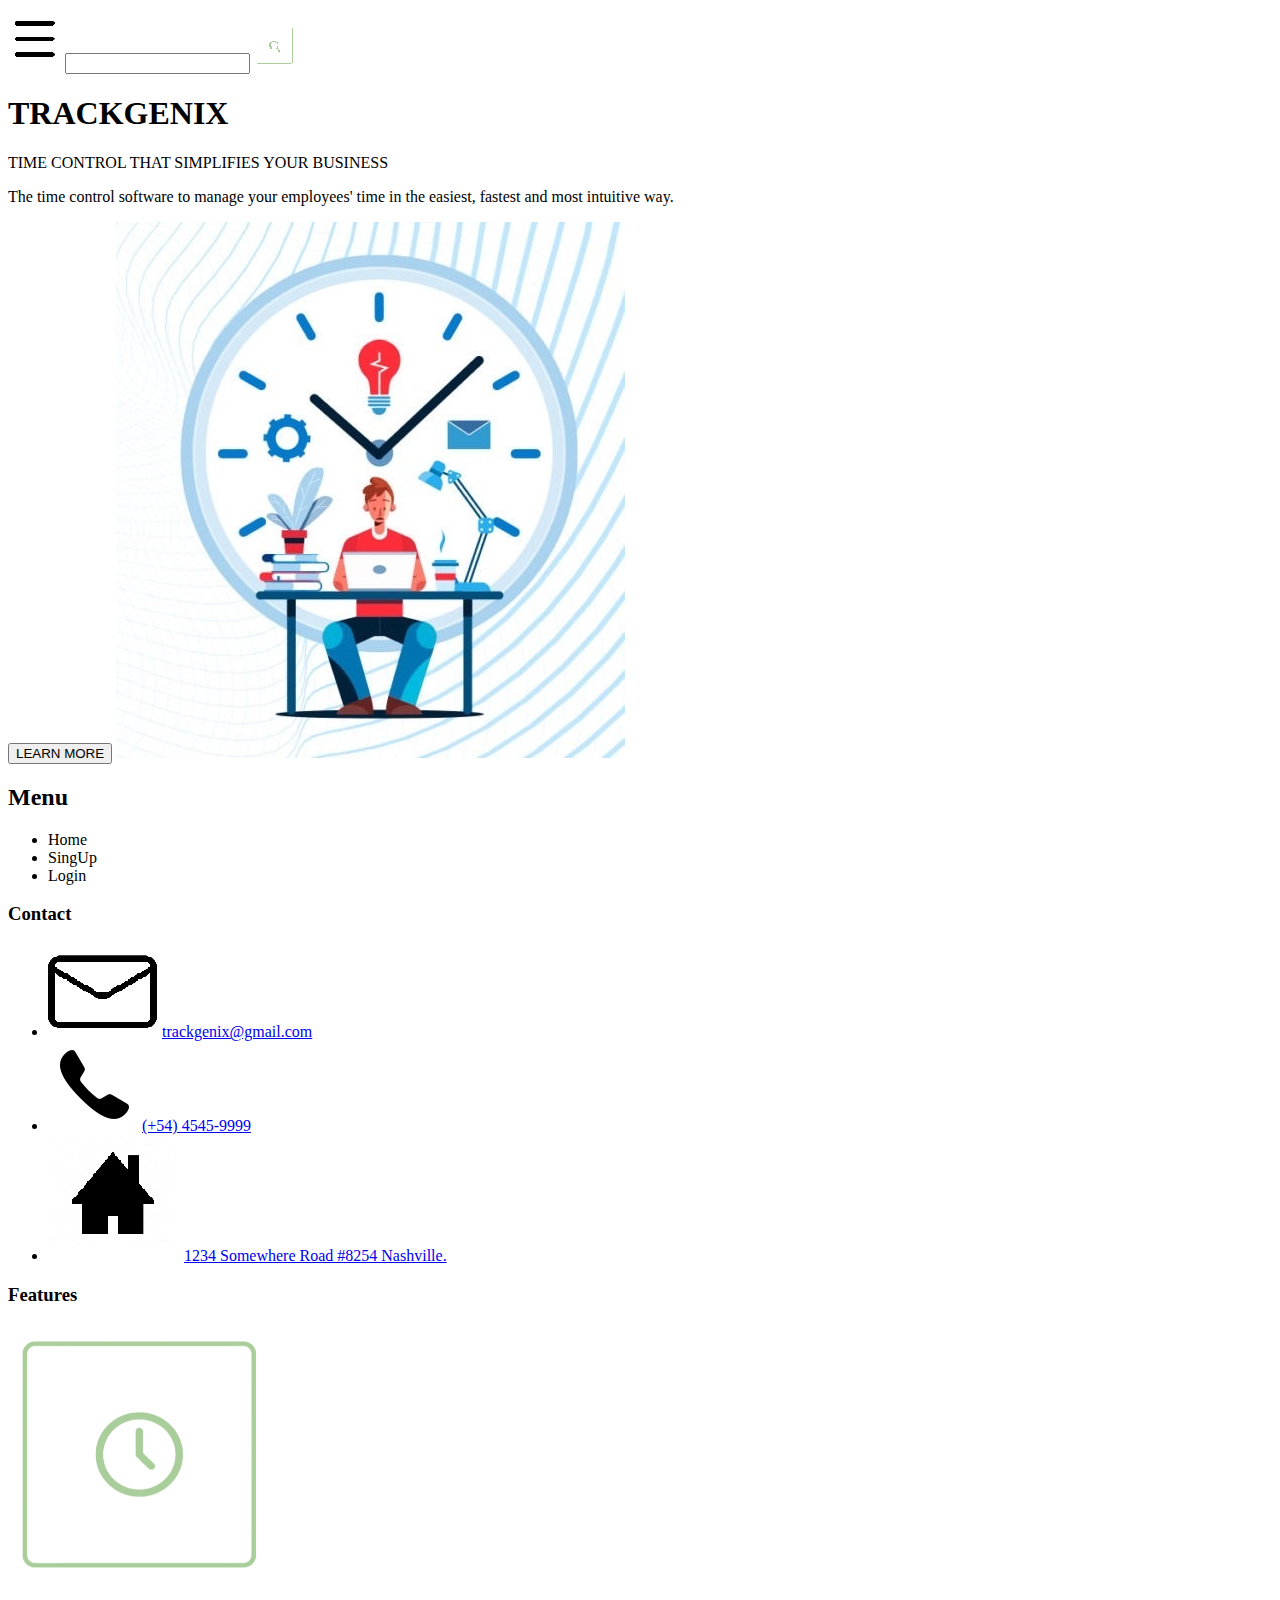
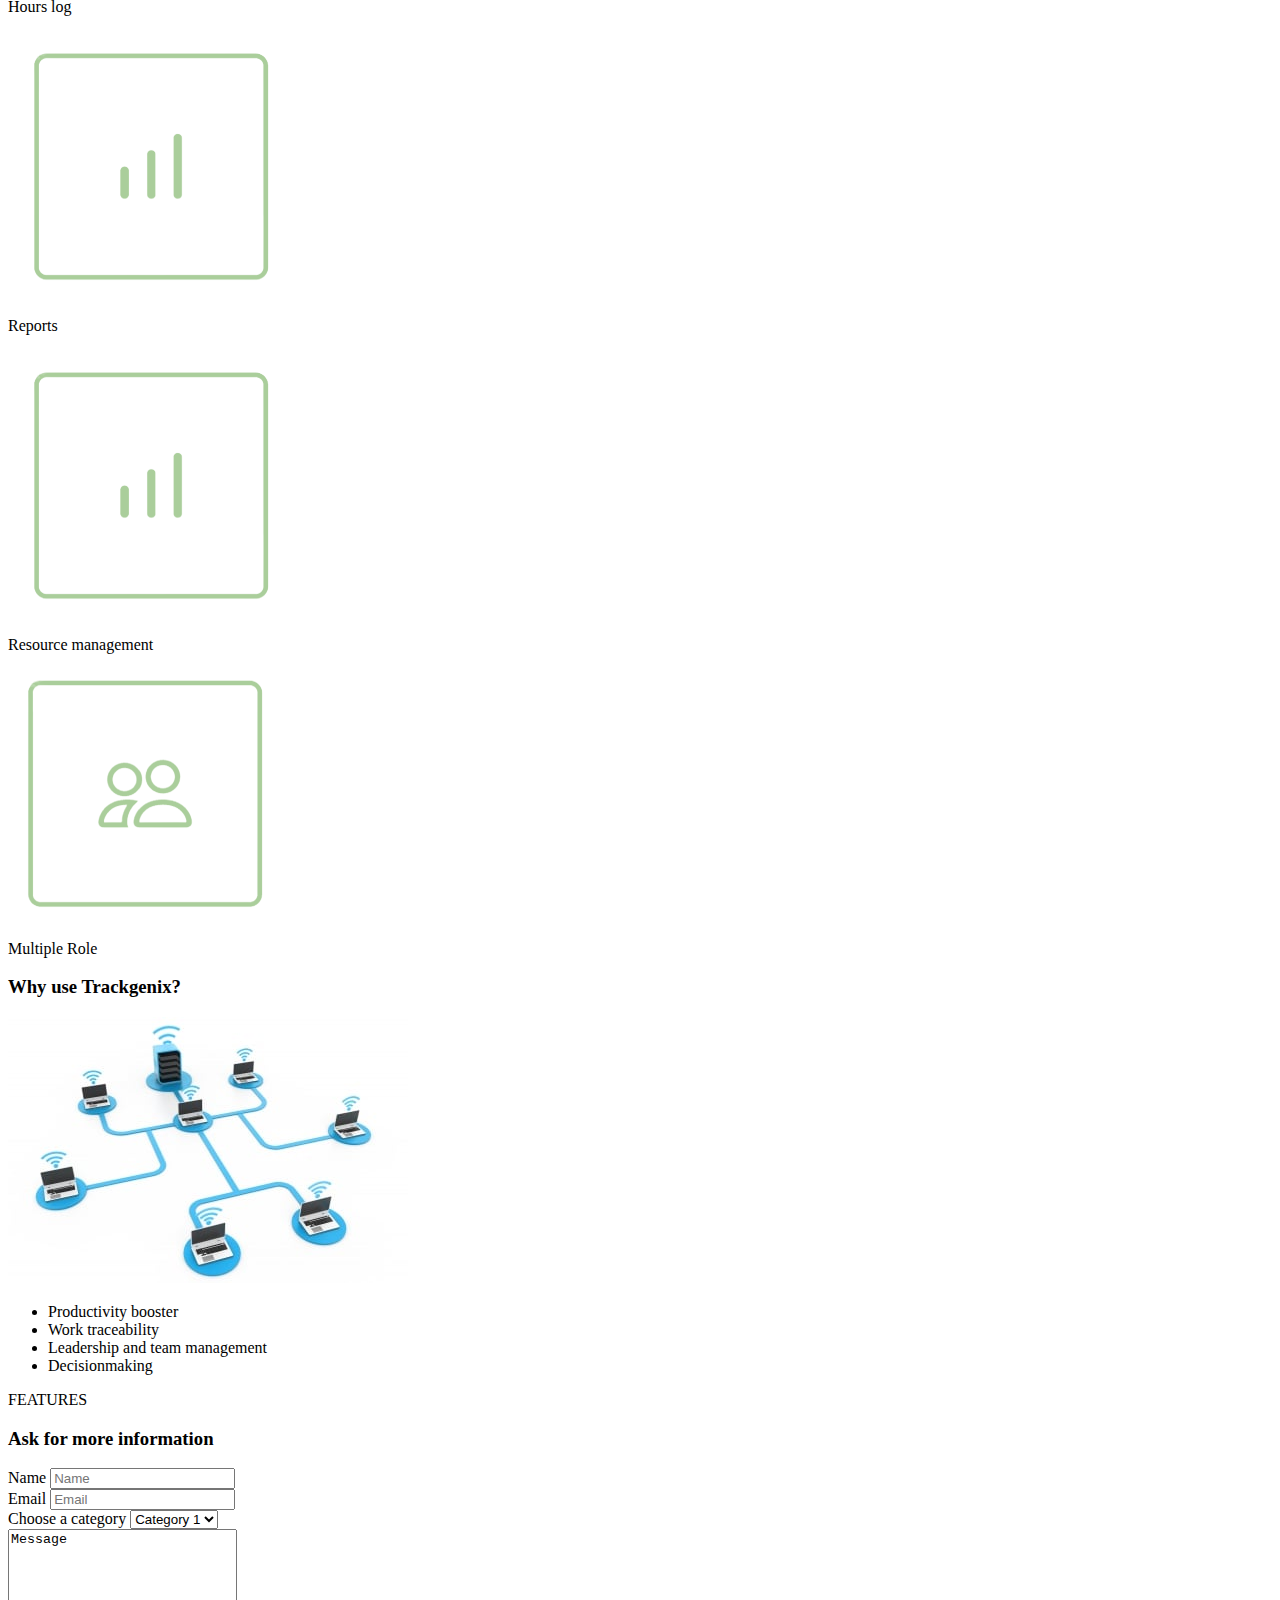
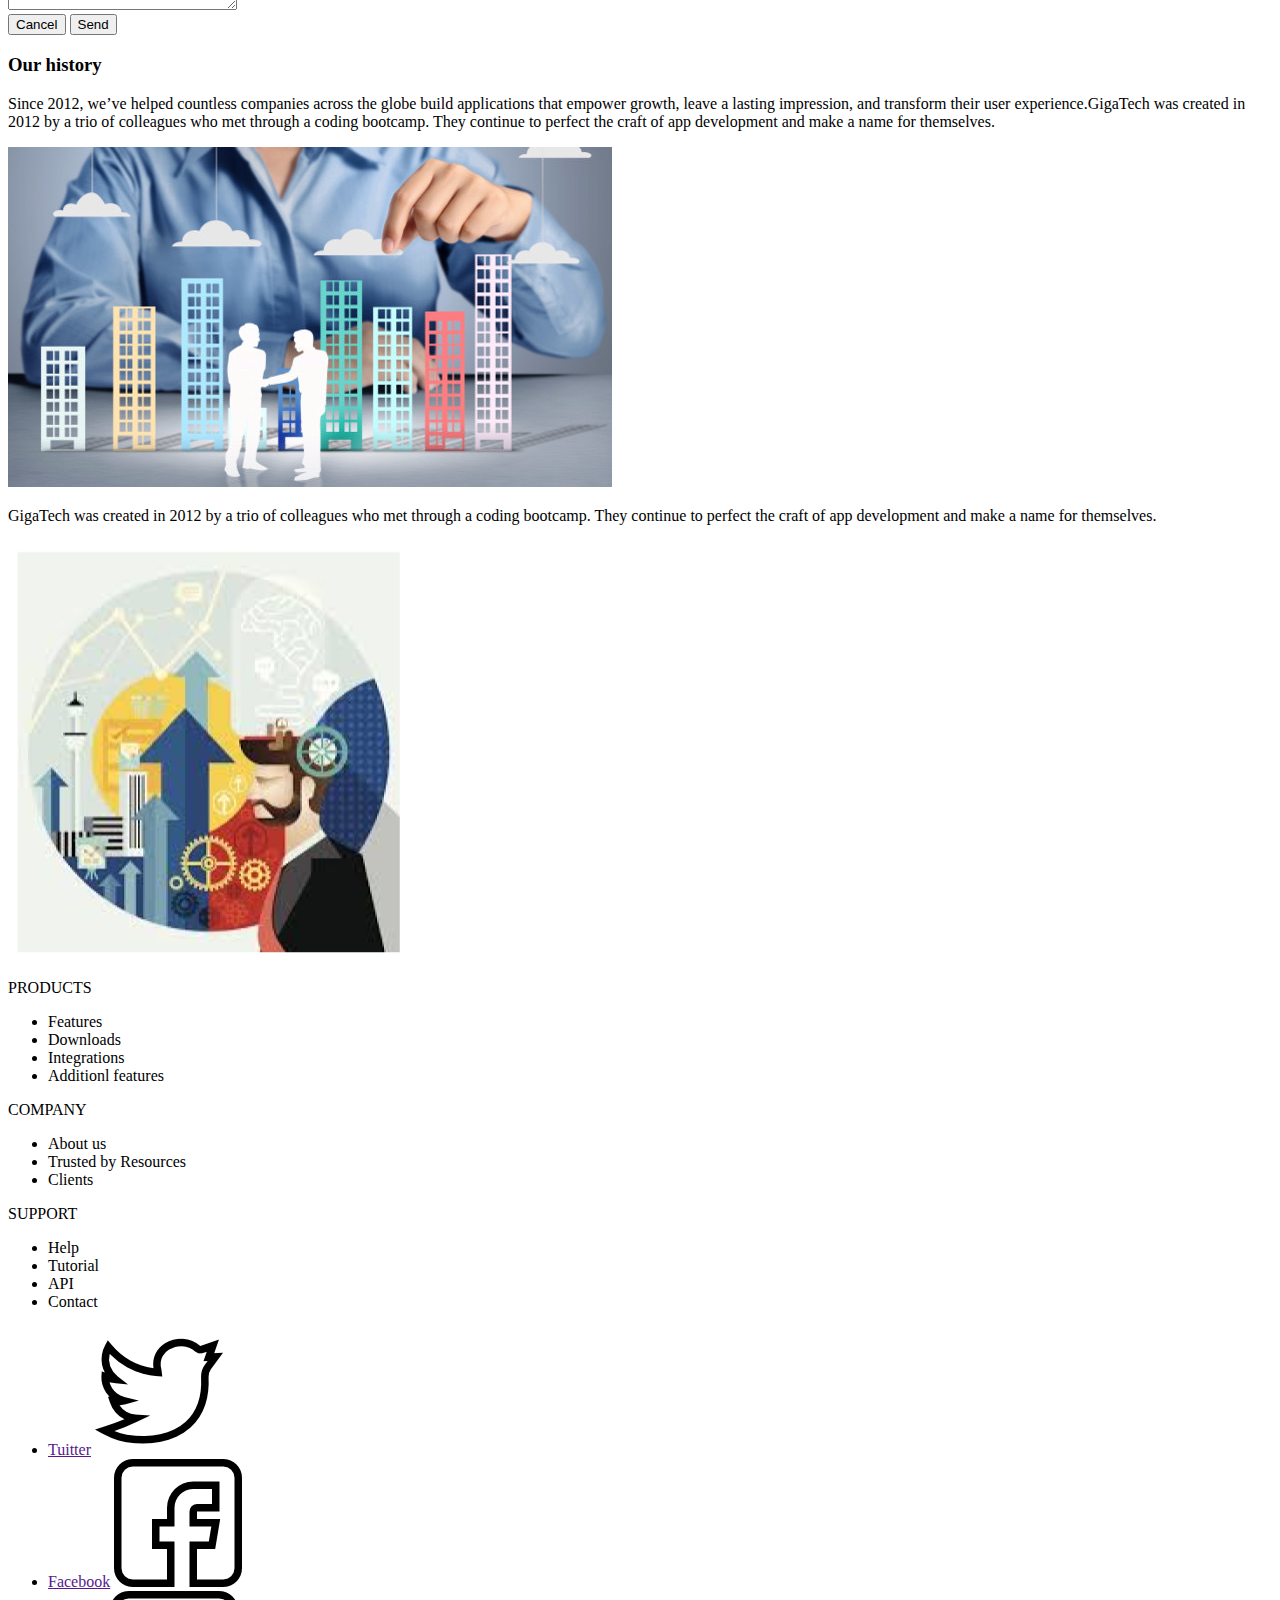
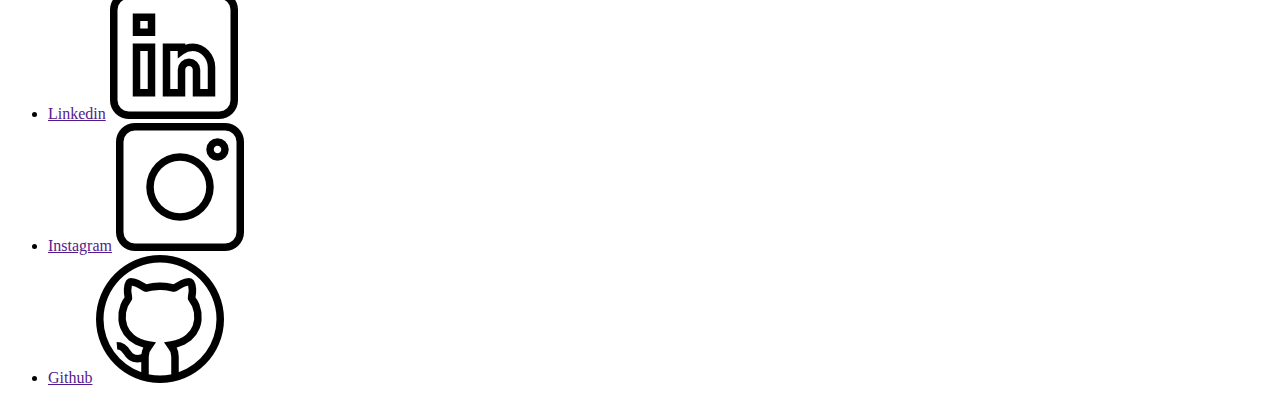
<file: Semana-02/index.html>
<!DOCTYPE html>
<html lang="en">
    <head>
        <meta charset="UTF-8">
        <meta http-equiv="X-UA-Compatible" content="IE=edge">
        <meta name="viewport" content="width=device-width, initial-scale=1.0">
        <title>Document</title>
    </head>
    <body>
        <header>
            <img src="./assets/img/burgerBtn.png" alt="menu">
            <input type="text"> 
            <img src="./assets/img/search.png" alt="search">
            <h1>TRACKGENIX</h1>
            <p>TIME CONTROL THAT SIMPLIFIES YOUR BUSINESS</p>
        </header>
        <p>The time control software to manage your employees' time in the easiest, 
            fastest and most intuitive way.
        </p>
        <button type="button"> LEARN MORE</button>
        <img src="./assets/img/imgMain.jpg" alt="main-image">
        <div>
            <nav>
                <header>
                    <h2> Menu </h2>
                </header>
                <ul>
                    <li>Home</li>
                    <li>SingUp</li>
                    <li>Login</li>
                </ul>
            </nav>
            <div>
                <section>
                    <h3> Contact </h3>
                    <ul>
                        <li>
                            <img src="./assets/img/email.png" alt="mail-icon">
                            <a href="trackgenix@gmail.com">trackgenix@gmail.com</a>
                        </li>
                        <li>
                            <img src="./assets/img/phone.png" alt="phone-icon">
                            <a href="(+54) 4545-9999">(+54) 4545-9999</a>
                        </li>
                        <li>
                            <img src="./assets/img/home-icon.jpg" alt="home-icon">
                            <a href="1234 Somewhere Road #8254 Nashville">1234 Somewhere Road 
                            #8254 Nashville.</a>
                        </li>
                    </ul>
                </section>
            </div>
        </div>
        <main>
            <section>
                <header>
                    <h3>Features</h3>
                </header> 
                <article>
                   <img src="./assets/img/hours.png" alt="hours-icon">
                   <p>Hours log</p> 
                </article>
                <article>
                    <img src="./assets/img/reports.png" alt="reports-icon">
                    <p>Reports</p>
                </article>
                <article>
                    <img src="./assets/img/reports.png" alt="resorce-icon">
                    <p>Resource management</p>
                </article>
                <article>
                    <img src="./assets/img/group.png" alt="role-icon">
                    <p>Multiple Role</p>
                </article>
            </section>
            <section>
                <header>
                    <h3>Why use Trackgenix?</h3>
                </header>
                <article>
                    <img src="./assets/img/connectionLaptop.jpg" alt="conection-icon">
                    <ul>
                        <li>Productivity booster</li>
                        <li>Work traceability</li>
                        <li>Leadership and team management</li>
                        <li>Decisionmaking</li>
                    </ul>
                </article>
            </section>
            <section>
                <header>
                    FEATURES
                </header>
            </section>
            <section>
                <header>
                    <h3>Ask for more information</h3>
                </header>
                <article>
                    <form action="">
                        <div>
                            <label for="">Name</label>
                            <input type="text" placeholder="Name">
                        </div>
                        <div>
                            <label for="">Email</label>
                            <input type="email" placeholder="Email">
                        </div>
                        <div>
                            <label for="">Choose a category</label>
                            <select name="Category">  
                                <option value=""> Category 1  
                                <option value=""> Category 2  
                                <option value=""> Category 3
                            </select>
                        </div>
                        <div>
                            <form action=""></form>
                            <textarea name="" id="" cols="26" rows="5">Message</textarea>
                        </div> 
                        <button type="submit">Cancel</button>
                        <button type="submit">Send</button>
                    </form>
                </article>
            </section>
            <section>
                <header>
                    <h3>Our history</h3>
                </header>
                <article>
                    <p>
                        Since 2012, we’ve helped countless companies across the globe build applications that empower growth, 
                        leave a lasting impression, and transform their user experience.GigaTech was created in 2012 by a trio
                        of colleagues who met through a coding bootcamp. They continue to perfect the craft of app development 
                        and make a name for themselves.
                    </p>
                    <img src="./assets/img/imgMainMidjpg.jpg" alt="people-talking">
                </article>
                <article>
                    <p>GigaTech was created in 2012 by a trio of colleagues who met through a coding bootcamp. They continue
                        to perfect the craft of app development and make a name for themselves.</p>
                        <img src="./assets/img/thinkingman.png" alt="man-thinking">
                </article>
                <p>PRODUCTS</p>
                <ul>
                    <li>Features</li>
                    <li>Downloads</li>
                    <li>Integrations</li>
                    <li>Additionl features</li>
                </ul>
                <p>COMPANY</p>
                <ul>
                    <li>About us</li>
                    <li>Trusted by Resources</li>
                    <li>Clients</li>
                </ul>
                <p>SUPPORT</p>
                <ul>
                    <li>Help</li>
                    <li>Tutorial</li>
                    <li>API</li>
                    <li>Contact</li>
                </ul>
            </section>
        </main>
        <footer>
            <ul>
                <li>
                    <a href="">Tuitter</a>
                    <img src="./assets/img/TwitterIcon.png" alt="tuitter-icon">
                </li>
                <li>
                    <a href="">Facebook</a>
                    <img src="./assets/img/facebookIcon.png" alt="facebook-icon">
                </li>
                <li>
                    <a href="">Linkedin</a>
                    <img src="./assets/img/linkedInIcon.png" alt="linkedin-icon">
                </li>
                <li>
                    <a href="">Instagram</a>
                    <img src="./assets/img/instagramIcon.png" alt="instagram-icon">
                </li>
                <li>
                    <a href="">Github</a>
                    <img src="./assets/img/githubIcon.png" alt="github-icon">
                </li>
            </ul>
        </footer>   
    </body>
</html>
</file>
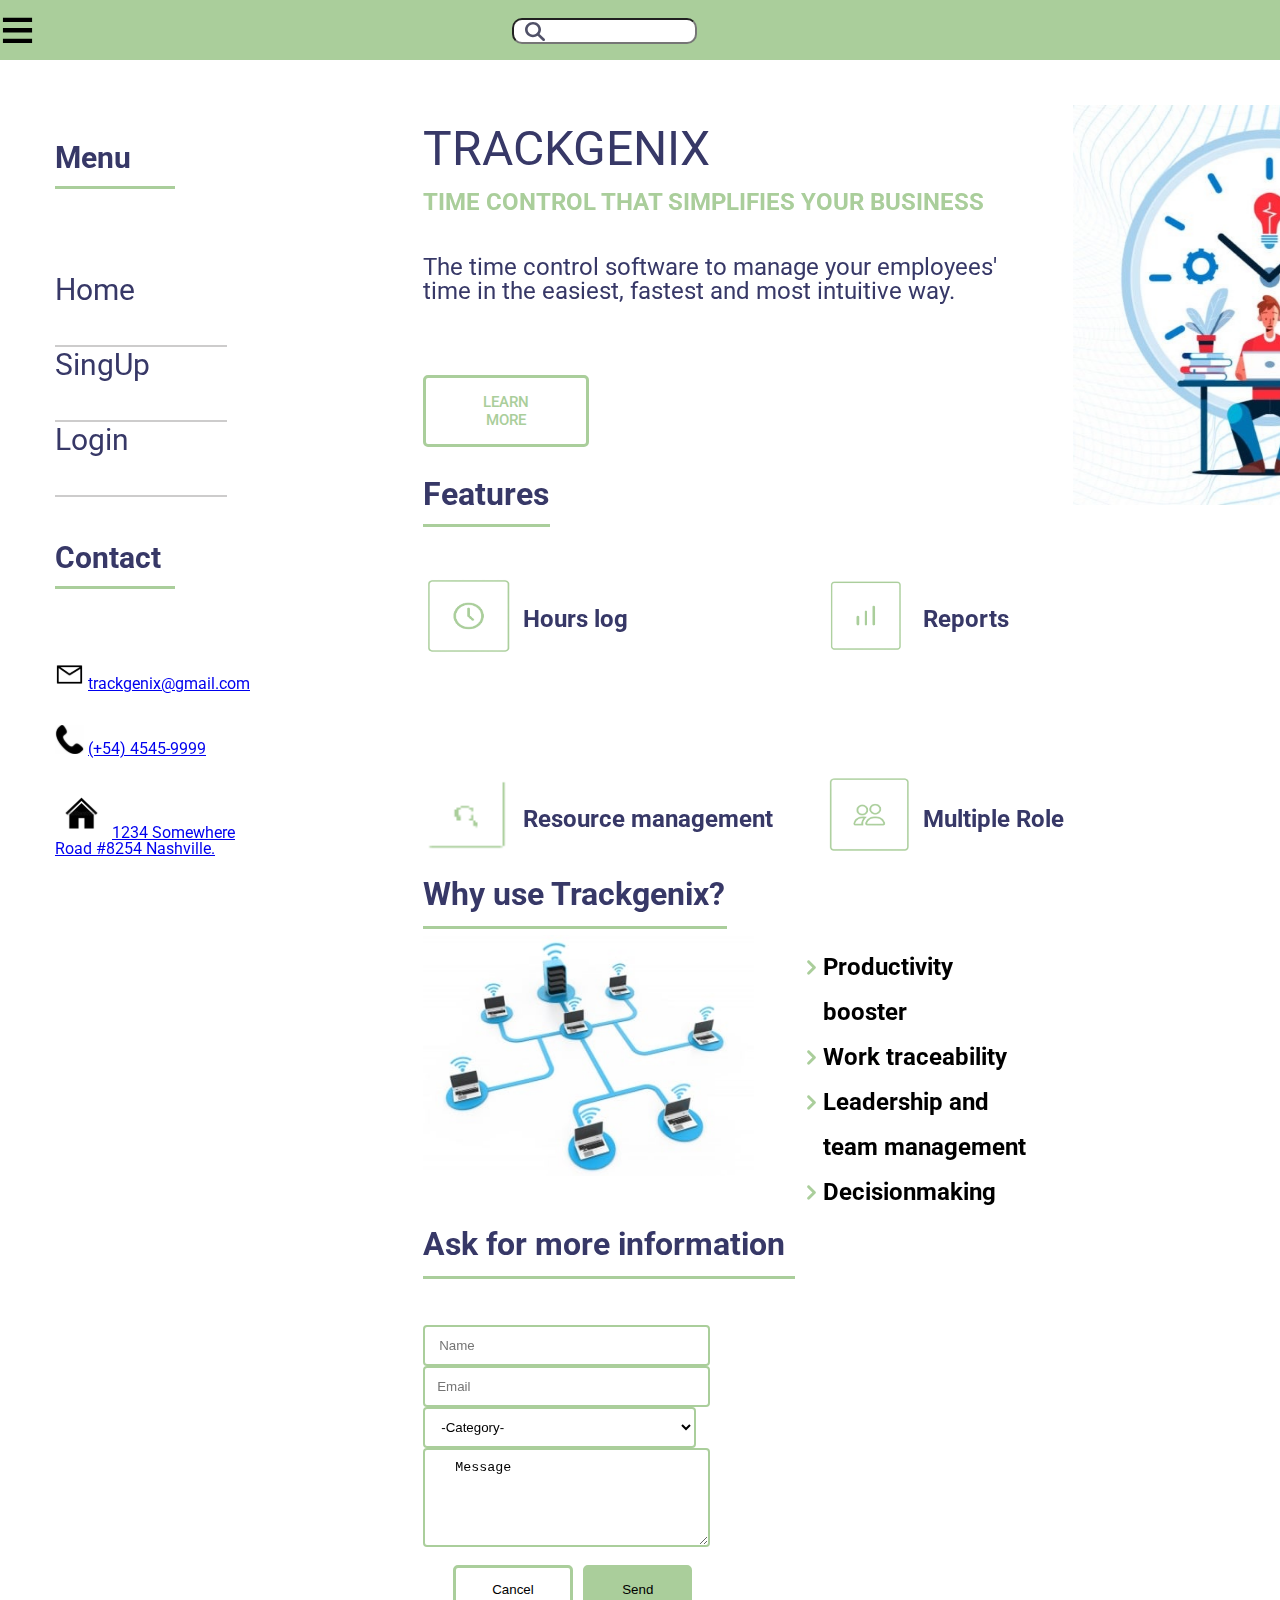
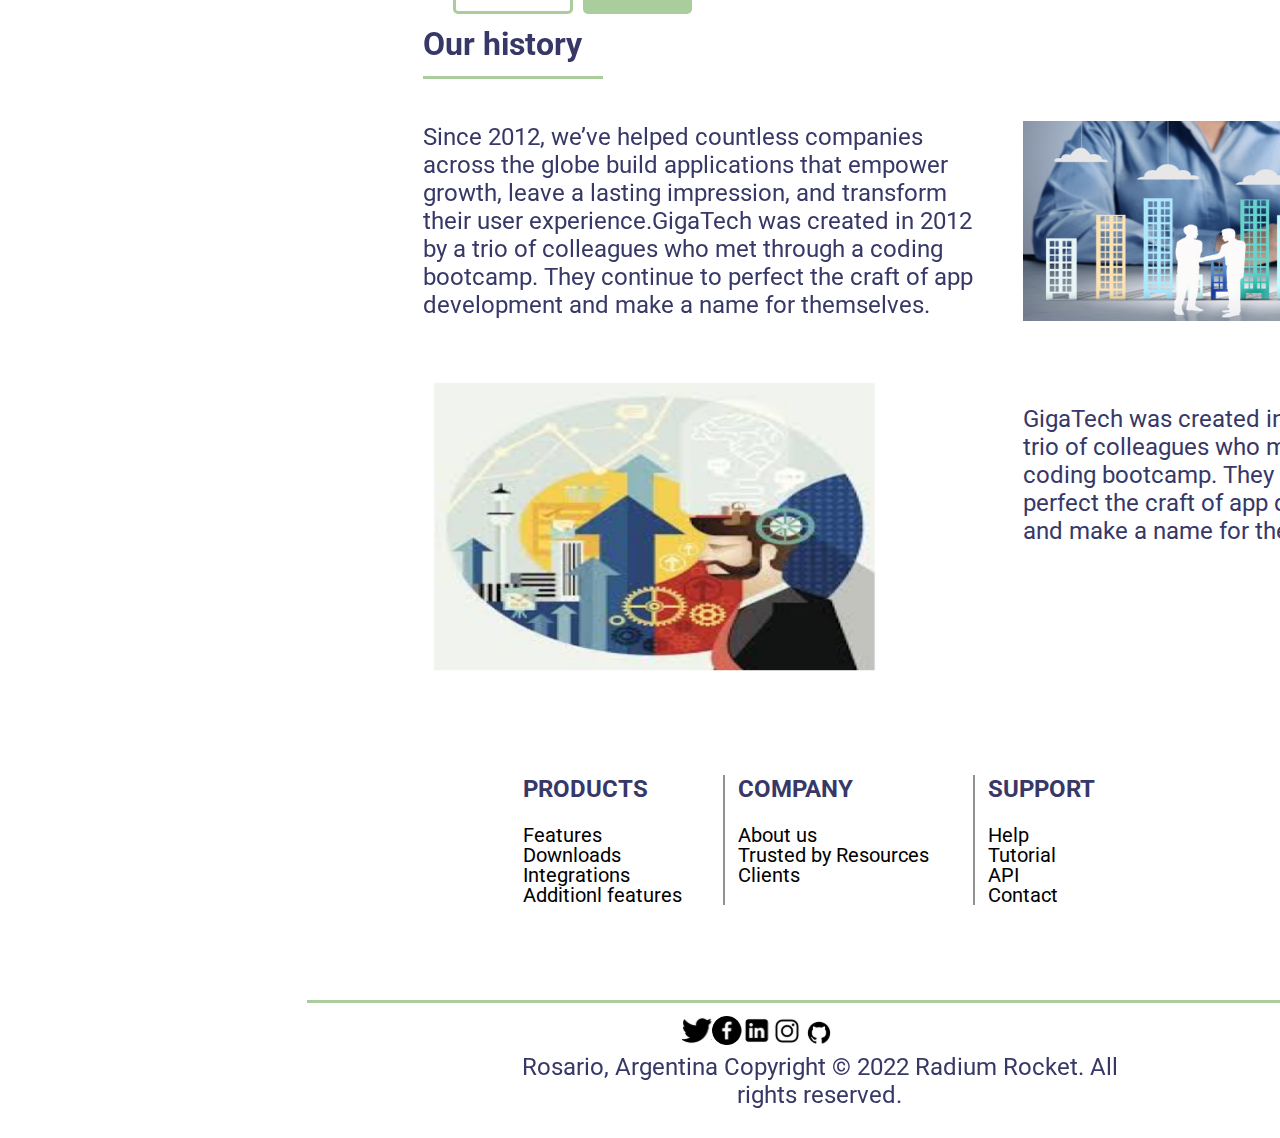
<file: Semana-03/index.html>
<!DOCTYPE html>
<html lang="en">
    <head>
        <meta charset="UTF-8">
        <meta http-equiv="X-UA-Compatible" content="IE=edge">
        <meta name="viewport" content="width=device-width, initial-scale=1.0">
        <link rel="stylesheet" href="./reset.css">
        <link rel="stylesheet" href="./styles.css">
        <title>Trackgenix</title>
    </head>
    <body>
        <header id="main-header">
            <p id="btn-burg">&#8801</p>
            <input type="text"> 
            <img id="src-img" src="./assets/img/Button Search.svg" alt="search">
            
        </header>
        <aside id="sidebar">
            <nav id="navbar" class="nav">
                <header id="nav-title" class="nav">
                    <h2> Menu </h2>
                </header>
                <ul id="nav-ul" class="nav">
                    <li>Home</li>
                    <li>SingUp</li>
                    <li>Login</li>
                </ul>
                <h3> Contact </h3>
                    <ul id="nav-contacto">
                        <li class="contacto-mail">
                            <img src="./assets/img/img1.svg" alt="mail-icon">
                            <a href="trackgenix@gmail.com">trackgenix@gmail.com</a>
                        </li>
                        <li class="contacto-phone">
                            <img src="./assets/img/img2.svg" alt="phone-icon">
                            <a href="(+54) 4545-9999">(+54) 4545-9999</a>
                        </li>
                        <li class="contacto-address">
                            <img src="./assets/img/img3.svg" alt="home-icon">
                            <a href="1234 Somewhere Road #8254 Nashville">1234 Somewhere Road 
                             #8254 Nashville.</a>
                        </li>
                    </ul>
                </nav>
        </aside>
        <main class="main">
            <section id="sec-principal">
                <header">
                    <h1 class="title">TRACKGENIX</h1>
                </header>
                <p id="lema">TIME CONTROL THAT SIMPLIFIES YOUR BUSINESS</p>
                 <p id="description" >The time control software to manage your employees' time in the easiest, 
                fastest and most intuitive way.
                </p>
                <button id="btn-learn" type="button"> LEARN MORE</button>
                <img id="img-prin" src="./assets/img/imgMain.jpg" alt="main-image">
            </section>
            <section id="sec-features">
                <header>
                    <h3>Features</h3>
                </header> 
                <article id="features-hours">
                   <img id="img-hours" src="./assets/img/hours.png" alt="hours-icon">
                   <p id="hours-p" >Hours log</p> 
                </article>
                <article id="features-reports">
                    <img id="img-reports" src="./assets/img/reports.png" alt="reports-icon">
                    <p id="reports-p" >Reports</p>
                </article>
                <article id="features-resource">
                    <img id="img-search" src="./assets/img/search.png" alt="resorce-icon">
                    <p id="resource-p">Resource management</p>
                </article>
                <article id="features-role">
                    <img id="img-group" src="./assets/img/group.png" alt="role-icon">
                    <p id="group-p">Multiple Role</p>
                </article>
            </section>
            <section id="sec-why">
                <header id="subt">
                    <h3>Why use Trackgenix?</h3>
                </header>
                <article>
                    <img src="./assets/img/connectionLaptop.jpg" alt="conection-icon">
                    <ul>
                        <li>Productivity booster</li>
                        <li>Work traceability</li>
                        <li>Leadership and team management</li>
                        <li>Decisionmaking</li>
                    </ul>
                </article>
            </section>
            <section id="sec-info">
                <header>
                    <h3 id="more-info">Ask for more information</h3>
                </header>
                <article>
                    <form id="form" action="">
                        <div id="name">
                            <input id="name-i" type="text" placeholder="Name">
                        </div>
                        <div id="email">
                            <input id="email-i" type="email" placeholder="Email">
                        </div>
                        <div>
                            <select id="category" name="Category">  
                                <option value=""> -Category-  
                                <option value=""> Category 2  
                                <option value=""> Category 3
                            </select>
                        </div>
                        <div>
                            <form action=""></form>
                            <textarea name="" id="textarea" cols="26" rows="5">Message</textarea>
                        </div> 
                        <button id="btn-cancel" type="submit">Cancel</button>
                        <button id="btn-send" type="submit">Send</button>
                    </form>
                </article>
            </section>
            <section id="sec-history">
                <header>
                    <h3 id="history-t">Our history</h3>
                </header>
                <article id="history1">
                    <p>
                        Since 2012, we’ve helped countless companies across the globe build applications that empower growth, 
                        leave a lasting impression, and transform their user experience.GigaTech was created in 2012 by a trio
                        of colleagues who met through a coding bootcamp. They continue to perfect the craft of app development 
                        and make a name for themselves.
                    </p>
                    <img id="history-img1" src="./assets/img/imgMainMidjpg.jpg" alt="people-talking">
                </article>
                <article id="history2" >
                    <p>GigaTech was created in 2012 by a trio of colleagues who met through a coding bootcamp. They continue
                        to perfect the craft of app development and make a name for themselves.</p>
                    <img id="history-img2" src="./assets/img/thinkingman.png" alt="man-thinking">
                </article>
                <div id="table">
                    <div id="div-prod" class="block">
                        <p>PRODUCTS</p>
                        <ul>
                            <li>Features</li>
                            <li>Downloads</li>
                            <li>Integrations</li>
                            <li>Additionl features</li>
                        </ul>
                    </div>
                    <div id="div-comp" class="block">
                        <p>COMPANY</p>
                        <ul>
                            <li>About us</li>
                            <li>Trusted by Resources</li>
                            <li>Clients</li>
                        </ul>
                    </div>
                    <div id="div-sup" class="block">
                        <p>SUPPORT</p>
                        <ul>
                            <li>Help</li>
                            <li>Tutorial</li>
                            <li>API</li>
                            <li>Contact</li>
                        </ul>
                    </div>
                </div>
            </section>
        </main>
        <footer id="footer">
            <ul>
                <div id="div-tuit" class="block2">
                    <li>
                        <a href=""><img src="./assets/img/twit.svg" alt="tuitter-icon"></a>
                    </li>
                </div>                    
                <div id="div-fb" class="block2">
                    <li>
                        <a href=""><img src="./assets/img/fb.svg" alt="facebook-icon"></a>
                    </li>
                </div>                    
                <div id="div-linke" class="block2">
                    <li>
                        <a href=""><img src="./assets/img/linke.svg" alt="linkedin-icon"></a>
                    </li>
                </div>
                <div id="div-insta" class="block2">
                    <li>
                        <a href=""><img src="./assets/img/insta.svg" alt="instagram-icon"></a>
                    </li>
                </div>
                <div id="div-github" class="block2">
                    <li>
                        <a href=""><img src="./assets/img/github.svg" alt="github-icon"></a>  
                    </li>
                </div>
            </ul>
            <p>Rosario, Argentina
                Copyright © 2022 Radium Rocket. All rights reserved.
            </p>
        </footer>   
    </body>
</html>
</file>
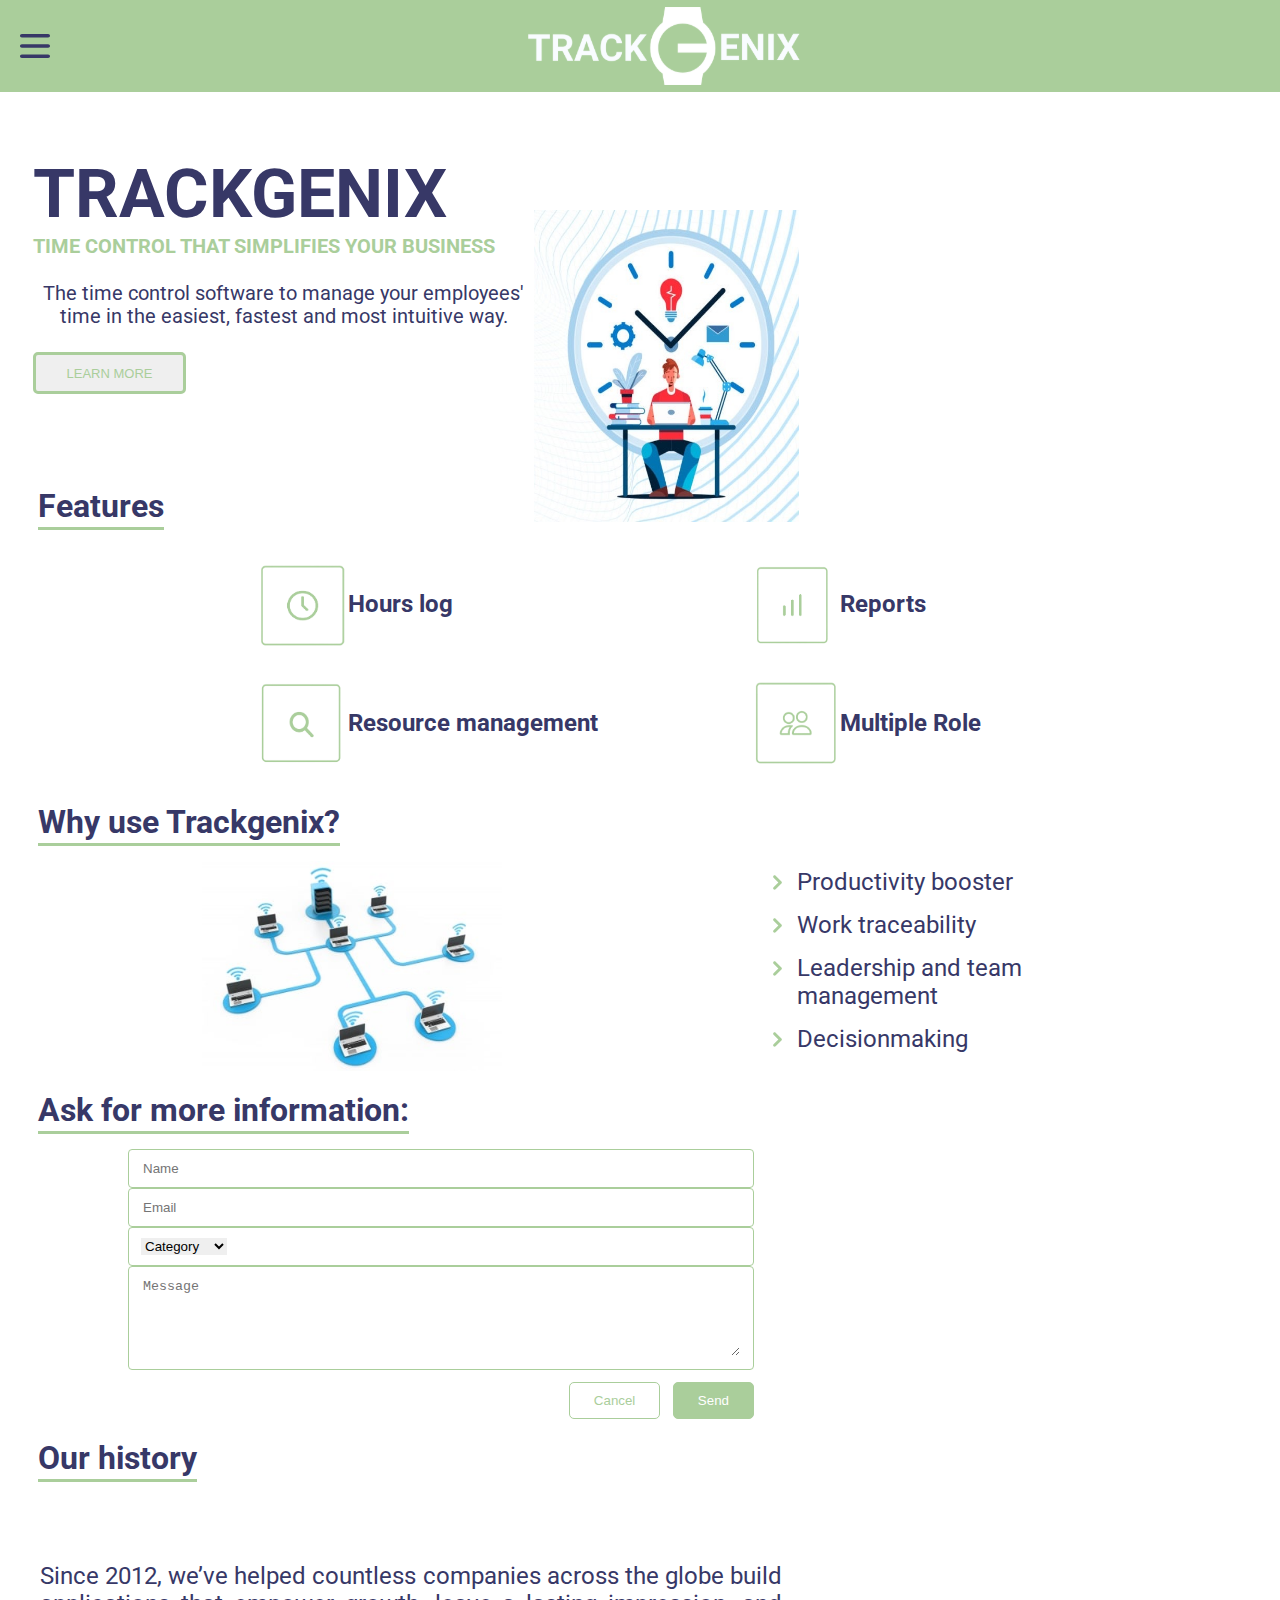
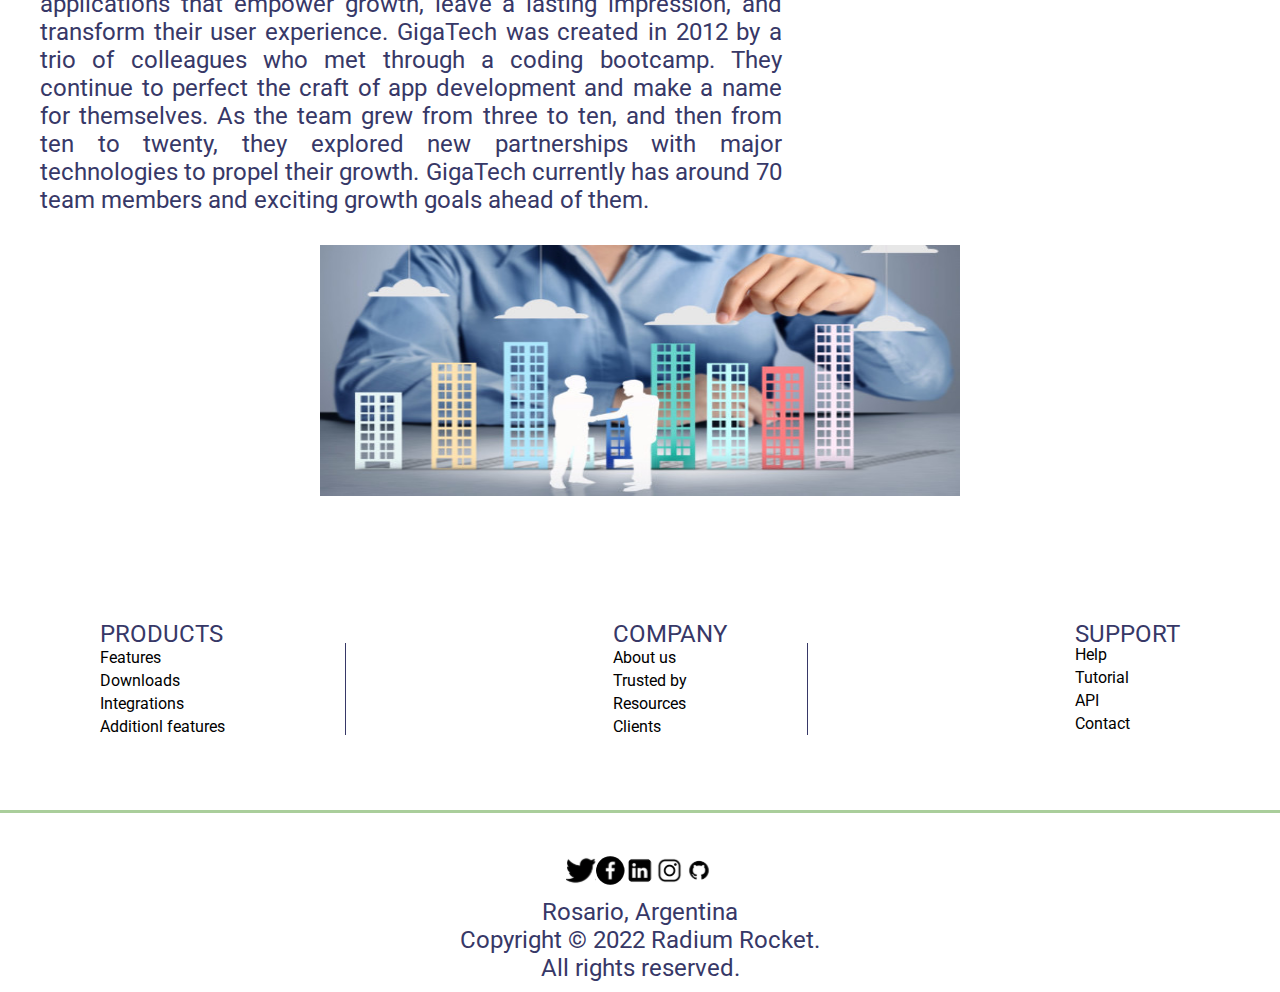
<file: Semana-04/index.html>
<!DOCTYPE html>
<html lang="en">
    <head>
        <meta charset="UTF-8">
        <meta http-equiv="X-UA-Compatible" content="IE=edge">
        <meta name="viewport" content="width=device-width, initial-scale=1.0">
        <link rel="stylesheet" href="./css/reset.css">
        <link rel="stylesheet" href="./css/style.css">
        <link rel="stylesheet" href="./css/header.css">
        <link rel="stylesheet" href="./css/navbar.css">
        <link rel="stylesheet" href="./css/sec-principal.css">
        <link rel="stylesheet" href="./css/sec-features.css">
        <link rel="stylesheet" href="./css/sec-why.css">
        <link rel="stylesheet" href="./css/sec-info.css">
        <link rel="stylesheet" href="./css/sec-history.css">
        <link rel="stylesheet" href="./css/footer.css">

        <title>Trackgenix</title>
    </head>
    <body>
        <header id="header" class="flex-container">
            <img id="btn-burger" src="./assets/img/burgerbtn.svg" alt="menu">
            <img id="logo-header" src="./assets/img/logoReloj.svg" alt="logo">
            <div id="div-header"></div>
        </header>
        <div id="container-body">
            <aside>
                <nav id="navbar">
                    <header>
                        <h2> Menu </h2>
                    </header>
                    <ul>
                        <li>Home</li>
                        <li>SingUp</li>
                        <li>Login</li>
                    </ul>
                </nav>
                <div>
                    <section id="sec-contact">
                        <h3> Contact </h3>
                        <ul>
                            <li>
                                <img src="./assets/img/carta-mail.svg" alt="mail-icon">
                                <a href="trackgenix@gmail.com">trackgenix@gmail.com</a>
                            </li>
                            <li>
                                <img src="./assets/img/telefono.svg" alt="phone-icon">
                                <a href="(+54) 4545-9999">(+54) 4545-9999</a>
                            </li>
                            <li>
                                <img src="./assets/img/casa.svg" alt="home-icon">
                                <a href="1234 Somewhere Road #8254 Nashville">1234 Somewhere Road 
                                #8254 Nashville.</a>
                            </li>
                        </ul>
                    </section>
                </div>
            </aside>
            <main>
                <section id="sec-principal">
                    <header>
                        <h1>TRACKGENIX</h1>
                    </header>
                    <article class="art-principal">
                        <p id="subt">TIME CONTROL THAT SIMPLIFIES YOUR BUSINESS</p>
                        <p id="parag">The time control software to manage your employees' time in the easiest, 
                            fastest and most intuitive way.
                        </p>
                        <img src="./assets/img/imgMain.jpg" alt="main-image">
                        <button type="button"> LEARN MORE</button>
                    </article>
                </section>
                <section id="sec-features">
                    <header>
                        <h3>Features</h3>
                    </header>
                    <div  class="div-p">
                        <div class="div-features">
                            <img src="./assets/img/hours.png" alt="hours-icon">
                            <p>Hours log</p>
                        </div>
                        <div class="div-features">
                            <img src="./assets/img/reports.png" alt="reports-icon">
                            <p>Reports</p>
                        </div>
                        <div class="div-features">
                            <img src="./assets/img/searcht.png" alt="resorce-icon">
                            <p>Resource management</p>
                        </div>
                        <div class="div-features">
                            <img src="./assets/img/group.png" alt="role-icon">
                            <p>Multiple Role</p>
                        </div>
                    </div>
                </section>
                <section id="sec-why">
                    <header>
                        <h3>Why use Trackgenix?</h3>
                    </header>
                    <div id="div-why">
                        <div  class="div-container">
                            <img src="./assets/img/connectionLaptop.jpg" alt="conection-icon">
                        </div>
                        <div class="div-container">
                            <ul>
                                <li>Productivity booster</li>
                                <li>Work traceability</li>
                                <li>Leadership and team management</li>
                                <li>Decisionmaking</li>
                            </ul>
                        </div>
                    </div>
                </section>
                <section id="sec-info">
                    <header>
                        <h3>Ask for more information:</h3>
                    </header>
                    <article id="art-form">
                        <form action="">
                            <div class="form">
                                <input  type="text" placeholder="Name">
                            </div>
                            <div class="form">
                                <input type="email" placeholder="Email">
                            </div>
                            <div class="form">
                                <select name="Category">  
                                    <option value=""> Category   
                                    <option value=""> Category 1  
                                    <option value=""> Category 2
                                </select>
                            </div>
                            <div class="form">
                                <textarea name="" id="" cols="26" rows="5" placeholder="Message"></textarea>
                            </div>
                            <div id="div-btn">
                                <button id="btn-cancel" type="submit">Cancel</button>
                                <button id="btn-send"  type="submit">Send</button>
                            </div> 
                        </form>
                    </article>
                </section>
                <section id="sec-history">
                    <header>
                        <h3>Our history</h3>
                    </header>
                    <article>
                        <p>
                            Since 2012, we’ve helped countless companies across the globe build applications that
                            empower growth, leave a lasting impression, and transform their user experience.
                            GigaTech was created in 2012 by a trio of colleagues who met through a coding bootcamp. 
                            They continue to perfect the craft of app development and make a name for themselves.
                            As the team grew from three to ten, and then from ten to twenty, they explored new 
                            partnerships with major technologies to propel their growth. GigaTech currently has
                            around 70 team members and exciting growth goals ahead of them.
                        </p>
                        <img src="./assets/img/imgMainMidjpg.jpg" alt="people-talking">
                    </article>
                    <div id="div-f">
                        <div class="div-tab">
                            <p>PRODUCTS</p>
                            <ul>
                                <li>Features</li>
                                <li>Downloads</li>
                                <li>Integrations</li>
                                <li>Additionl features</li>
                            </ul>
                        </div>
                        <div class="div-tab">
                            <p>COMPANY</p>
                            <ul>
                                <li>About us</li>
                                <li>Trusted by</li>
                                <li>Resources</li>
                                <li>Clients</li>
                            </ul>
                        </div>
                        <div>
                            <p>SUPPORT</p>
                            <ul>
                                <li>Help</li>
                                <li>Tutorial</li>
                                <li>API</li>
                                <li>Contact</li>
                            </ul>
                        </div>
                    </div>
                </section>
            </main>

        </div>
        <footer id="footer">
            <div id="div-footer">
                <ul>
                    <li>
                        <a href=""><img src="./assets/img/twit.svg" alt="twitter-icon"></a>
                    </li>
                    <li>
                        <a href=""><img src="./assets/img/fb.svg" alt="facebook-icon"></a>
                    </li>
                    <li>
                        <a href=""><img src="./assets/img/linke.svg" alt="linkedin-icon"></a>
                    </li>
                    <li>
                        <a href=""><img src="./assets/img/insta.svg" alt="instagram-icon"></a>
                    </li>
                    <li>
                        <a href=""><img src="./assets/img/github.svg" alt="github-icon"></a>
                    </li>
                </ul>
            </div>
            <div id="footer-p">
                <p>Rosario, Argentina</p>
                <p>Copyright © 2022 Radium Rocket.</p> 
                <p>All rights reserved.</p>
            </div>
        </footer>   
    </body>
</html>
</file>
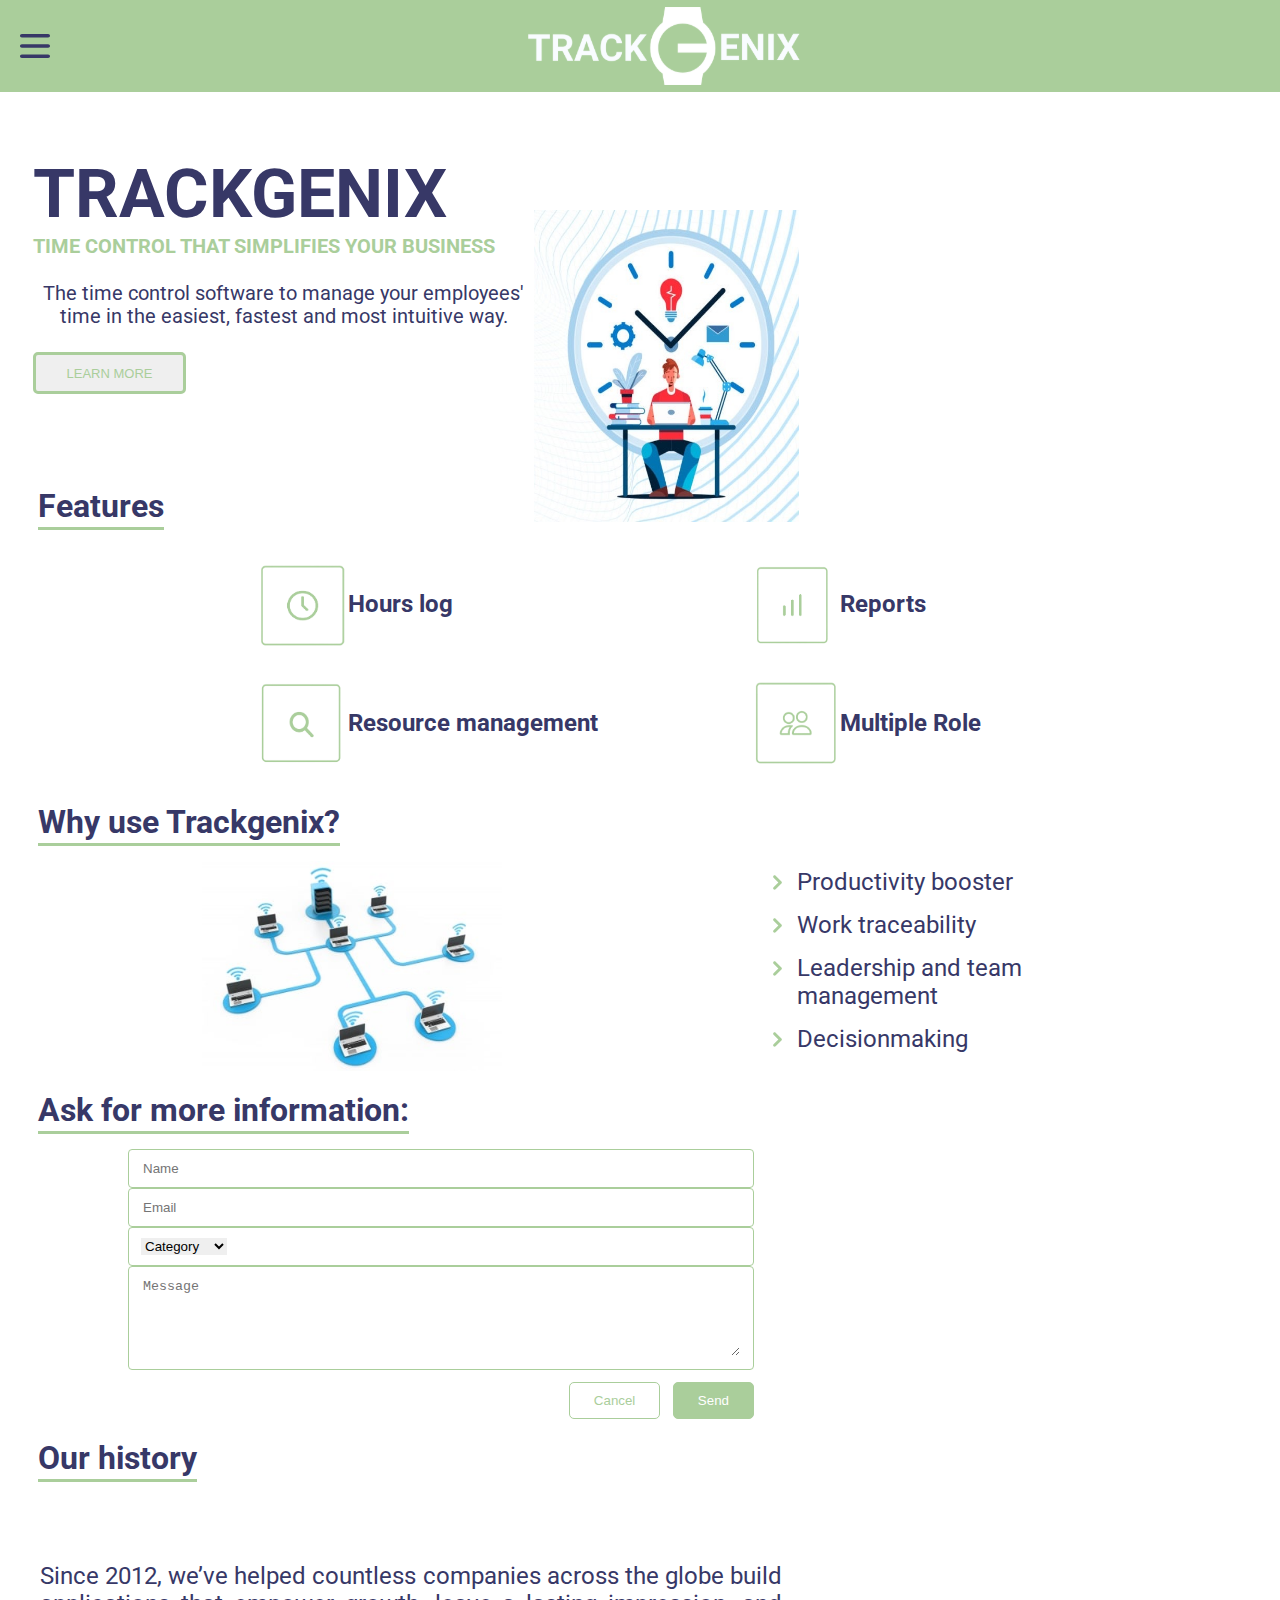
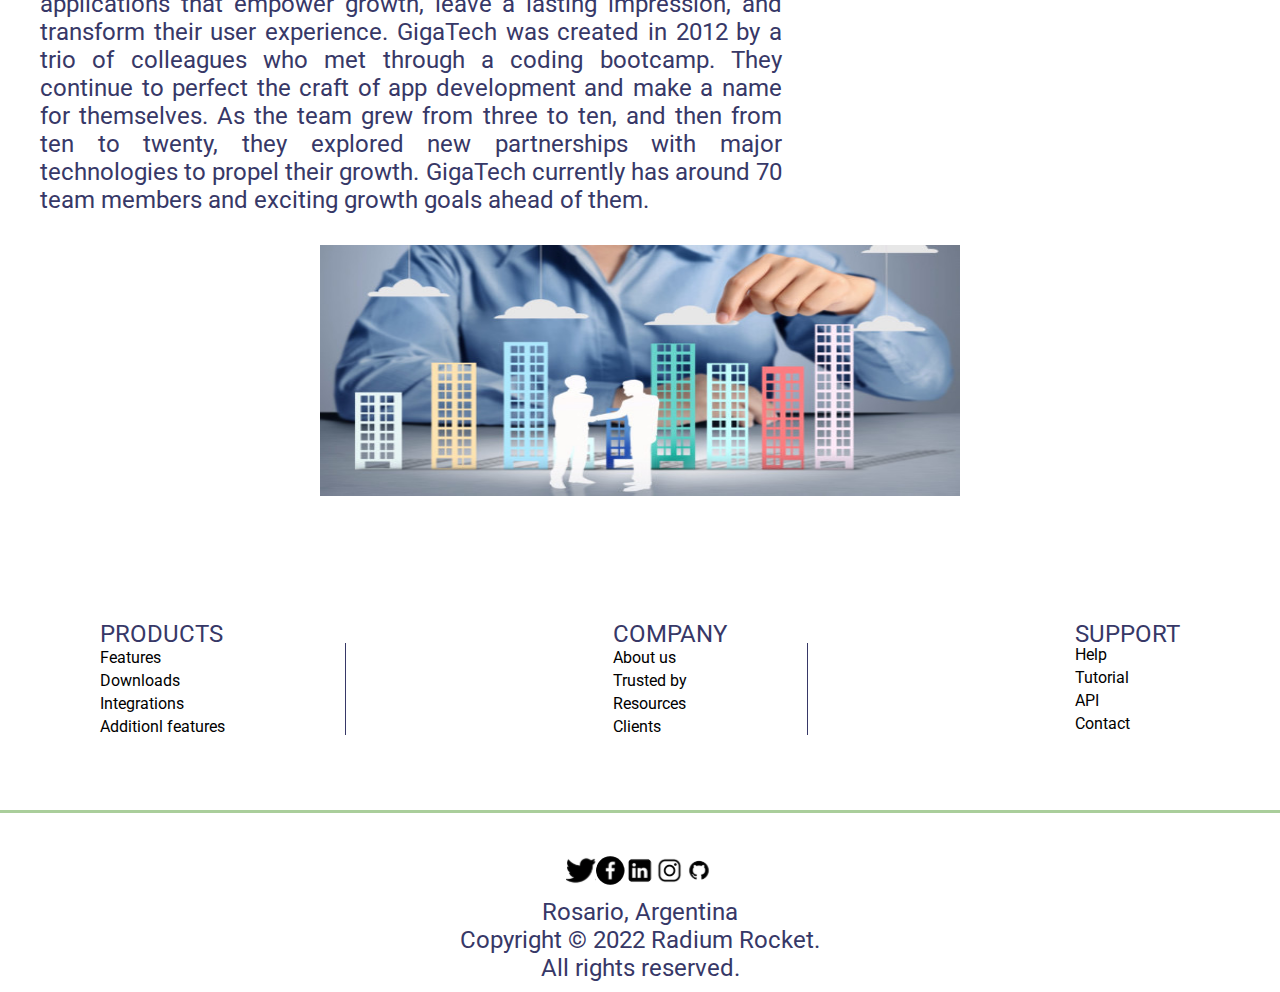
<file: Semana-06/views/index.html>
<!DOCTYPE html>
<html lang="en">
    <head>
        <meta charset="UTF-8">
        <meta http-equiv="X-UA-Compatible" content="IE=edge">
        <meta name="viewport" content="width=device-width, initial-scale=1.0">
        <link rel="stylesheet" href="../css/reset.css">
        <link rel="stylesheet" href="../css/style.css">
        <link rel="stylesheet" href="../css/header.css">
        <link rel="stylesheet" href="../css/navbar.css">
        <link rel="stylesheet" href="../css/sec-principal.css">
        <link rel="stylesheet" href="../css/sec-features.css">
        <link rel="stylesheet" href="../css/sec-why.css">
        <link rel="stylesheet" href="../css/sec-info.css">
        <link rel="stylesheet" href="../css/sec-history.css">
        <link rel="stylesheet" href="../css/footer.css">

        <title>Trackgenix</title>
    </head>
    <body>
        <header id="header" class="flex-container">
            <img id="btn-burger" src="../assets/img/burgerbtn.svg" alt="menu">
            <img id="logo-header" src="../assets/img/logoReloj.svg" alt="logo">
            <div id="div-header"></div>
        </header>
        <div id="container-body">
            <aside>
                <nav id="navbar">
                    <header>
                        <h2> Menu </h2>
                    </header>
                    <ul>
                        <li><a href="index.html">Home</a></li>
                        <li><a href="employee-signup.html">Sign-up</a></li>
                        <li><a href="login.html">Login</a></li>
                    </ul>
                </nav>
                <div>
                    <section id="sec-contact">
                        <h3> Contact </h3>
                        <ul>
                            <li>
                                <img src="../assets/img/carta-mail.svg" alt="mail-icon">
                                <a href="trackgenix@gmail.com">trackgenix@gmail.com</a>
                            </li>
                            <li>
                                <img src="../assets/img/telefono.svg" alt="phone-icon">
                                <a href="(+54) 4545-9999">(+54) 4545-9999</a>
                            </li>
                            <li>
                                <img src="../assets/img/casa.svg" alt="home-icon">
                                <a href="1234 Somewhere Road #8254 Nashville">1234 Somewhere Road 
                                #8254 Nashville.</a>
                            </li>
                        </ul>
                    </section>
                </div>
            </aside>
            <main>
                <section id="sec-principal">
                    <header>
                        <h1>TRACKGENIX</h1>
                    </header>
                    <article class="art-principal">
                        <p id="subt">TIME CONTROL THAT SIMPLIFIES YOUR BUSINESS</p>
                        <p id="parag">The time control software to manage your employees' time in the easiest, 
                            fastest and most intuitive way.
                        </p>
                        <img src="../assets/img/imgMain.jpg" alt="main-image">
                        <button type="button"> LEARN MORE</button>
                    </article>
                </section>
                <section id="sec-features">
                    <header>
                        <h3>Features</h3>
                    </header>
                    <div  class="div-p">
                        <div class="div-features">
                            <img src="../assets/img/hours.png" alt="hours-icon">
                            <p>Hours log</p>
                        </div>
                        <div class="div-features">
                            <img src="../assets/img/reports.png" alt="reports-icon">
                            <p>Reports</p>
                        </div>
                        <div class="div-features">
                            <img src="../assets/img/searcht.png" alt="resorce-icon">
                            <p>Resource management</p>
                        </div>
                        <div class="div-features">
                            <img src="../assets/img/group.png" alt="role-icon">
                            <p>Multiple Role</p>
                        </div>
                    </div>
                </section>
                <section id="sec-why">
                    <header>
                        <h3>Why use Trackgenix?</h3>
                    </header>
                    <div id="div-why">
                        <div  class="div-container">
                            <img src="../assets/img/connectionLaptop.jpg" alt="conection-icon">
                        </div>
                        <div class="div-container">
                            <ul>
                                <li>Productivity booster</li>
                                <li>Work traceability</li>
                                <li>Leadership and team management</li>
                                <li>Decisionmaking</li>
                            </ul>
                        </div>
                    </div>
                </section>
                <section id="sec-info">
                    <header>
                        <h3>Ask for more information:</h3>
                    </header>
                    <article id="art-form">
                        <form action="">
                            <div class="form">
                                <input  type="text" placeholder="Name">
                            </div>
                            <div class="form">
                                <input type="email" placeholder="Email">
                            </div>
                            <div class="form">
                                <select name="Category">  
                                    <option value=""> Category   
                                    <option value=""> Category 1  
                                    <option value=""> Category 2
                                </select>
                            </div>
                            <div class="form">
                                <textarea name="" id="" cols="26" rows="5" placeholder="Message"></textarea>
                            </div>
                            <div id="div-btn">
                                <button id="btn-cancel" type="submit">Cancel</button>
                                <button id="btn-send"  type="submit">Send</button>
                            </div> 
                        </form>
                    </article>
                </section>
                <section id="sec-history">
                    <header>
                        <h3>Our history</h3>
                    </header>
                    <article>
                        <p>
                            Since 2012, we’ve helped countless companies across the globe build applications that
                            empower growth, leave a lasting impression, and transform their user experience.
                            GigaTech was created in 2012 by a trio of colleagues who met through a coding bootcamp. 
                            They continue to perfect the craft of app development and make a name for themselves.
                            As the team grew from three to ten, and then from ten to twenty, they explored new 
                            partnerships with major technologies to propel their growth. GigaTech currently has
                            around 70 team members and exciting growth goals ahead of them.
                        </p>
                        <img src="../assets/img/imgMainMidjpg.jpg" alt="people-talking">
                    </article>
                    <div id="div-f">
                        <div class="div-tab">
                            <p>PRODUCTS</p>
                            <ul>
                                <li>Features</li>
                                <li>Downloads</li>
                                <li>Integrations</li>
                                <li>Additionl features</li>
                            </ul>
                        </div>
                        <div class="div-tab">
                            <p>COMPANY</p>
                            <ul>
                                <li>About us</li>
                                <li>Trusted by</li>
                                <li>Resources</li>
                                <li>Clients</li>
                            </ul>
                        </div>
                        <div>
                            <p>SUPPORT</p>
                            <ul>
                                <li>Help</li>
                                <li>Tutorial</li>
                                <li>API</li>
                                <li>Contact</li>
                            </ul>
                        </div>
                    </div>
                </section>
            </main>

        </div>
        <footer id="footer">
            <div id="div-footer">
                <ul>
                    <li>
                        <a href=""><img src="../assets/img/twit.svg" alt="twitter-icon"></a>
                    </li>
                    <li>
                        <a href=""><img src="../assets/img/fb.svg" alt="facebook-icon"></a>
                    </li>
                    <li>
                        <a href=""><img src="../assets/img/linke.svg" alt="linkedin-icon"></a>
                    </li>
                    <li>
                        <a href=""><img src="../assets/img/insta.svg" alt="instagram-icon"></a>
                    </li>
                    <li>
                        <a href=""><img src="../assets/img/github.svg" alt="github-icon"></a>
                    </li>
                </ul>
            </div>
            <div id="footer-p">
                <p>Rosario, Argentina</p>
                <p>Copyright © 2022 Radium Rocket.</p> 
                <p>All rights reserved.</p>
            </div>
        </footer>   
    </body>
</html>
</file>
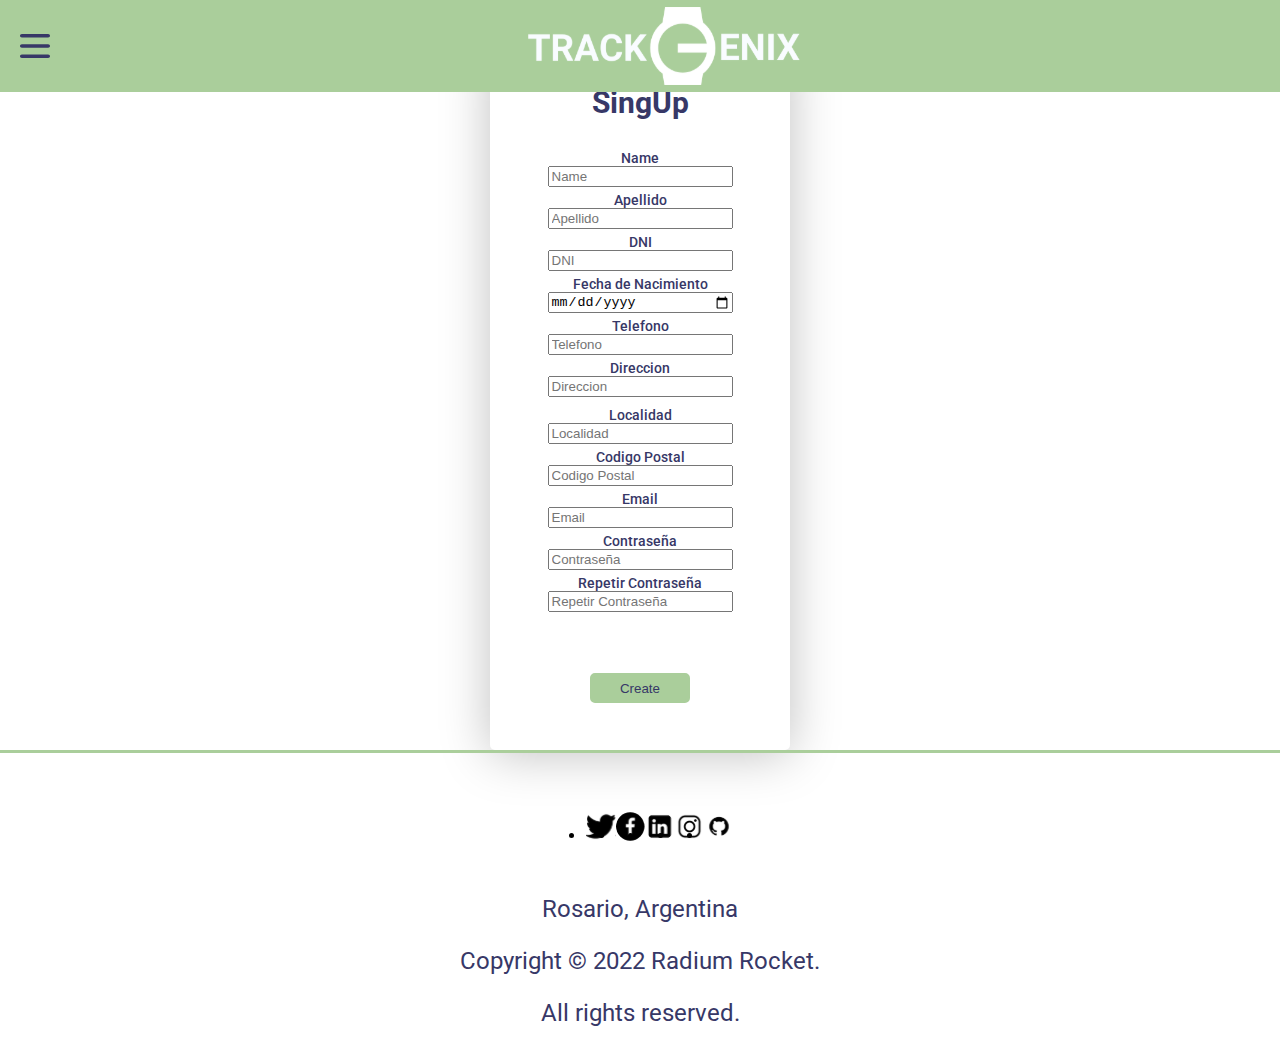
<file: Semana-06/views/employee-signup.html>
<!DOCTYPE html>
<html lang="en">
<head>
    <meta charset="UTF-8">
    <meta http-equiv="X-UA-Compatible" content="IE=edge">
    <meta name="viewport" content="width=device-width, initial-scale=1.0">
    <link rel="stylesheet" href="../css/header.css">
    <link rel="stylesheet" href="../css/footer.css">
    <link rel="stylesheet" href="../css/navbar.css">
    <link rel="stylesheet" href="../css/sign-up.css">
    <script src="../javascript/sign-up.js"></script>
    <title>Document</title>
</head>
<body>
    <header id="header">
        <img id="btn-burger" src="../assets/img/burgerbtn.svg" alt="menu">
        <img id="logo-header" src="../assets/img/logoReloj.svg" alt="logo">
        <div id="div-header"></div>
    </header>
    <main>
        <aside>
            <nav id="navbar">
                <header>
                    <h2> Menu </h2>
                </header>
                <ul>
                    <li><a href="index.html">Home</a></li>
                    <li><a href="employee-signup.html">Sign-up</a></li>
                    <li><a href="login.html">Login</a></li>
                </ul>
            </nav>
            <div>
                <section id="sec-contact">
                    <h3> Contact </h3>
                    <ul>
                        <li>
                            <img src="../assets/img/carta-mail.svg" alt="mail-icon">
                            <a href="trackgenix@gmail.com">trackgenix@gmail.com</a>
                        </li>
                        <li>
                            <img src="../assets/img/telefono.svg" alt="phone-icon">
                            <a href="(+54) 4545-9999">(+54) 4545-9999</a>
                        </li>
                        <li>
                            <img src="../assets/img/casa.svg" alt="home-icon">
                            <a href="1234 Somewhere Road #8254 Nashville">1234 Somewhere Road 
                            #8254 Nashville.</a>
                        </li>
                    </ul>
                </section>
            </div>
        </aside>
        <div class="container">
            <h2>
                SingUp
            </h2>
            <form id="form" action="">
                <div class="fila1">
                    <div class="data">
                        <label for="name">Name</label>
                        <input id="name" type="text" placeholder="Name">
                    </div>
                    <div class="data">
                        <label for="apellido">Apellido</label>
                        <input id="apellido" type="text" placeholder="Apellido">
                    </div>
                    <div class="data">
                        <label for="dni">DNI</label>
                        <input id="dni" type="text" placeholder="DNI">
                    </div>
                    <div class="data">
                        <label for="fecha-nacimiento">Fecha de Nacimiento</label>
                        <input id="fecha-nacimiento" type="date" placeholder="Fecha de Nacimiento">
                    </div>
                    <div class="data">
                        <label for="tel">Telefono</label>
                        <input id="tel" type="text" placeholder="Telefono">
                    </div>
                    <div class="data">
                        <label for="">Direccion</label>
                        <input id="direc" type="text" placeholder="Direccion">
                    </div>
                </div>
                <div class="fila2">
                    <div class="data">
                        <label for="">Localidad</label>
                        <input id="localidad" type="text" placeholder="Localidad">
                    </div>
                    <div class="data">
                        <label for="">Codigo Postal</label>
                        <input id="cp" type="text" placeholder="Codigo Postal">
                    </div>
                    <div class="data">
                        <label for="">Email</label>
                        <input id="mail" type="text" placeholder="Email">
                    </div>
                    <div class="data">
                        <label for="">Contraseña</label>
                        <input id="pass" type="password" placeholder="Contraseña">
                    </div>
                    <div class="data">
                        <label for="">Repetir Contraseña</label>
                        <input id="pass2" type="password" placeholder="Repetir Contraseña">
                    </div>
                    <div id="hidden" class="data">
                        <label for="L"></label>
                        <input id="" type="" placeholder="">
                    </div>
                </div>
            </form>
            <button id="submit-btn" type="submit">Create</button>
        </div>
        <footer id="footer">
            <div id="div-footer">
                <ul>
                    <li>
                        <a href=""><img src="../assets/img/twit.svg" alt="twitter-icon"></a>
                    </li>
                    <li>
                        <a href=""><img src="../assets/img/fb.svg" alt="facebook-icon"></a>
                    </li>
                    <li>
                        <a href=""><img src="../assets/img/linke.svg" alt="linkedin-icon"></a>
                    </li>
                    <li>
                        <a href=""><img src="../assets/img/insta.svg" alt="instagram-icon"></a>
                    </li>
                    <li>
                        <a href=""><img src="../assets/img/github.svg" alt="github-icon"></a>
                    </li>
                </ul>
            </div>
            <div id="footer-p">
                <p>Rosario, Argentina</p>
                <p>Copyright © 2022 Radium Rocket.</p> 
                <p>All rights reserved.</p>
            </div>
        </footer>  
    </main>
    
</body>
</html>
</file>
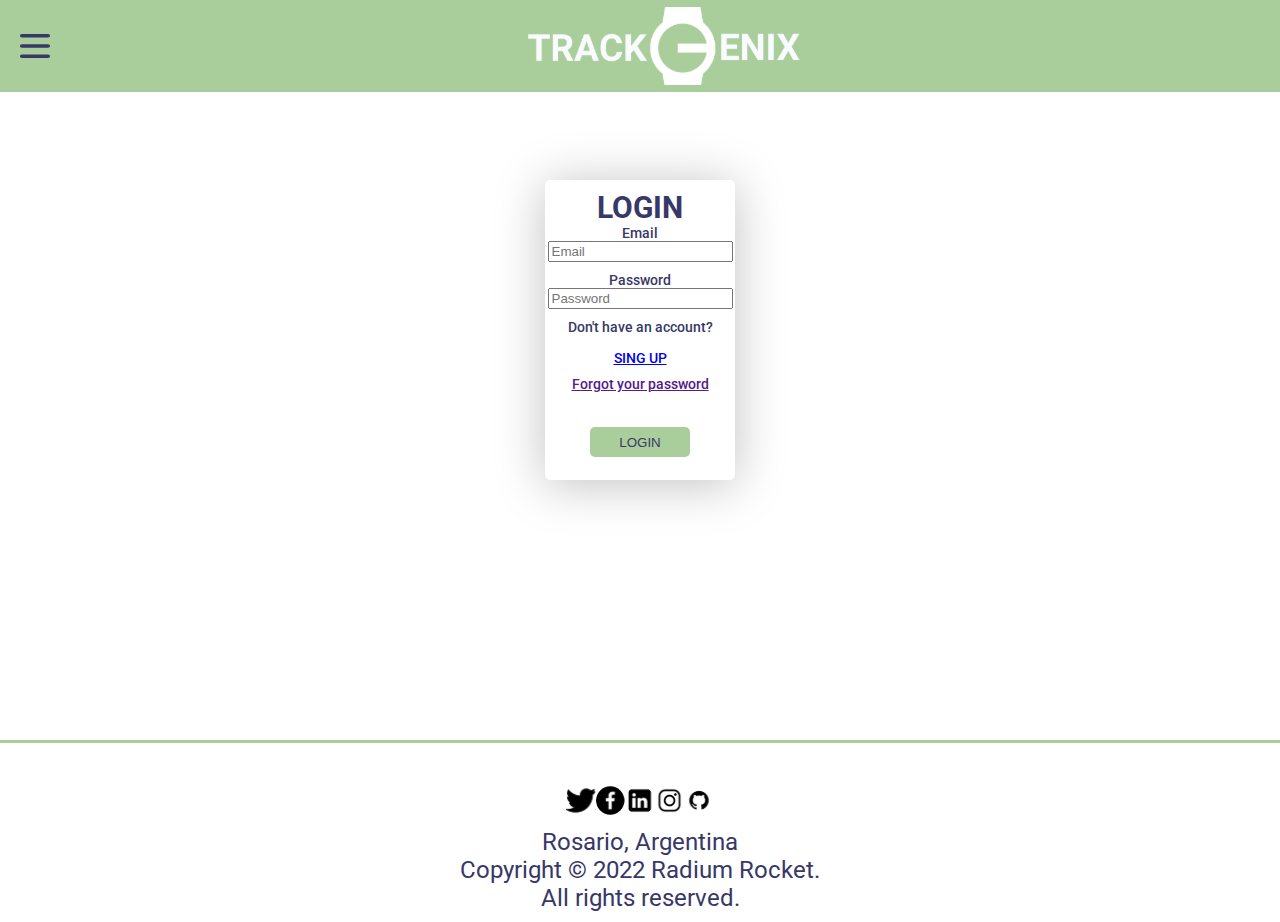
<file: Semana-06/views/login.html>
<!DOCTYPE html>
<html lang="en">
<head>
    <meta charset="UTF-8">
    <meta http-equiv="X-UA-Compatible" content="IE=edge">
    <meta name="viewport" content="width=device-width, initial-scale=1.0">
    <link rel="stylesheet" href="../css/reset.css">
    <link rel="stylesheet" href="../css/header.css">
    <link rel="stylesheet" href="../css/navbar.css">
    <link rel="stylesheet" href="../css/login.css">
    <link rel="stylesheet" href="../css/footer.css">
    <script src="../javascript/login.js"></script>
    <title>Login</title>
</head>
<body>
    <header id="header">
        <img id="btn-burger" src="../assets/img/burgerbtn.svg" alt="menu">
        <img id="logo-header" src="../assets/img/logoReloj.svg" alt="logo">
        <div id="div-header"></div>
    </header>
    <main>
        <aside>
            <nav id="navbar">
                <header>
                    <h2> Menu </h2>
                </header>
                <ul>
                    <li><a href="index.html">Home</a></li>
                    <li><a href="employee-signup.html">Sign-up</a></li>
                    <li><a href="login.html">Login</a></li>
                </ul>
            </nav>
            <div>
                <section id="sec-contact">
                    <h3> Contact </h3>
                    <ul>
                        <li>
                            <img src="../assets/img/carta-mail.svg" alt="mail-icon">
                            <a href="trackgenix@gmail.com">trackgenix@gmail.com</a>
                        </li>
                        <li>
                            <img src="../assets/img/telefono.svg" alt="phone-icon">
                            <a href="(+54) 4545-9999">(+54) 4545-9999</a>
                        </li>
                        <li>
                            <img src="../assets/img/casa.svg" alt="home-icon">
                            <a href="1234 Somewhere Road #8254 Nashville">1234 Somewhere Road 
                            #8254 Nashville.</a>
                        </li>
                    </ul>
                </section>
            </div>
        </aside>
        <div class="container">
            <h2>
                LOGIN
            </h2>
            <form id="form" action="">
                <div class="data">
                    <label for="email">Email</label>
                    <input id="email" class="" type="text" placeholder="Email">
                </div>
                <div class="data">
                    <label for="password">Password</label>
                    <input id="password" type="password" placeholder="Password">
                </div>
                <p>Don't have an account?</p>
                <a href="employee-signup.html">SING UP</a>
                <a href="">Forgot your password</a>
                <button id="submit-btn" type="submit">LOGIN</button>
            </form>
        </div>
        <footer id="footer">
            <div id="div-footer">
                <ul>
                    <li>
                        <a href=""><img src="../assets/img/twit.svg" alt="twitter-icon"></a>
                    </li>
                    <li>
                        <a href=""><img src="../assets/img/fb.svg" alt="facebook-icon"></a>
                    </li>
                    <li>
                        <a href=""><img src="../assets/img/linke.svg" alt="linkedin-icon"></a>
                    </li>
                    <li>
                        <a href=""><img src="../assets/img/insta.svg" alt="instagram-icon"></a>
                    </li>
                    <li>
                        <a href=""><img src="../assets/img/github.svg" alt="github-icon"></a>
                    </li>
                </ul>
            </div>
            <div id="footer-p">
                <p>Rosario, Argentina</p>
                <p>Copyright © 2022 Radium Rocket.</p> 
                <p>All rights reserved.</p>
            </div>
        </footer>   
    </main>
</body>
</html>
</file>
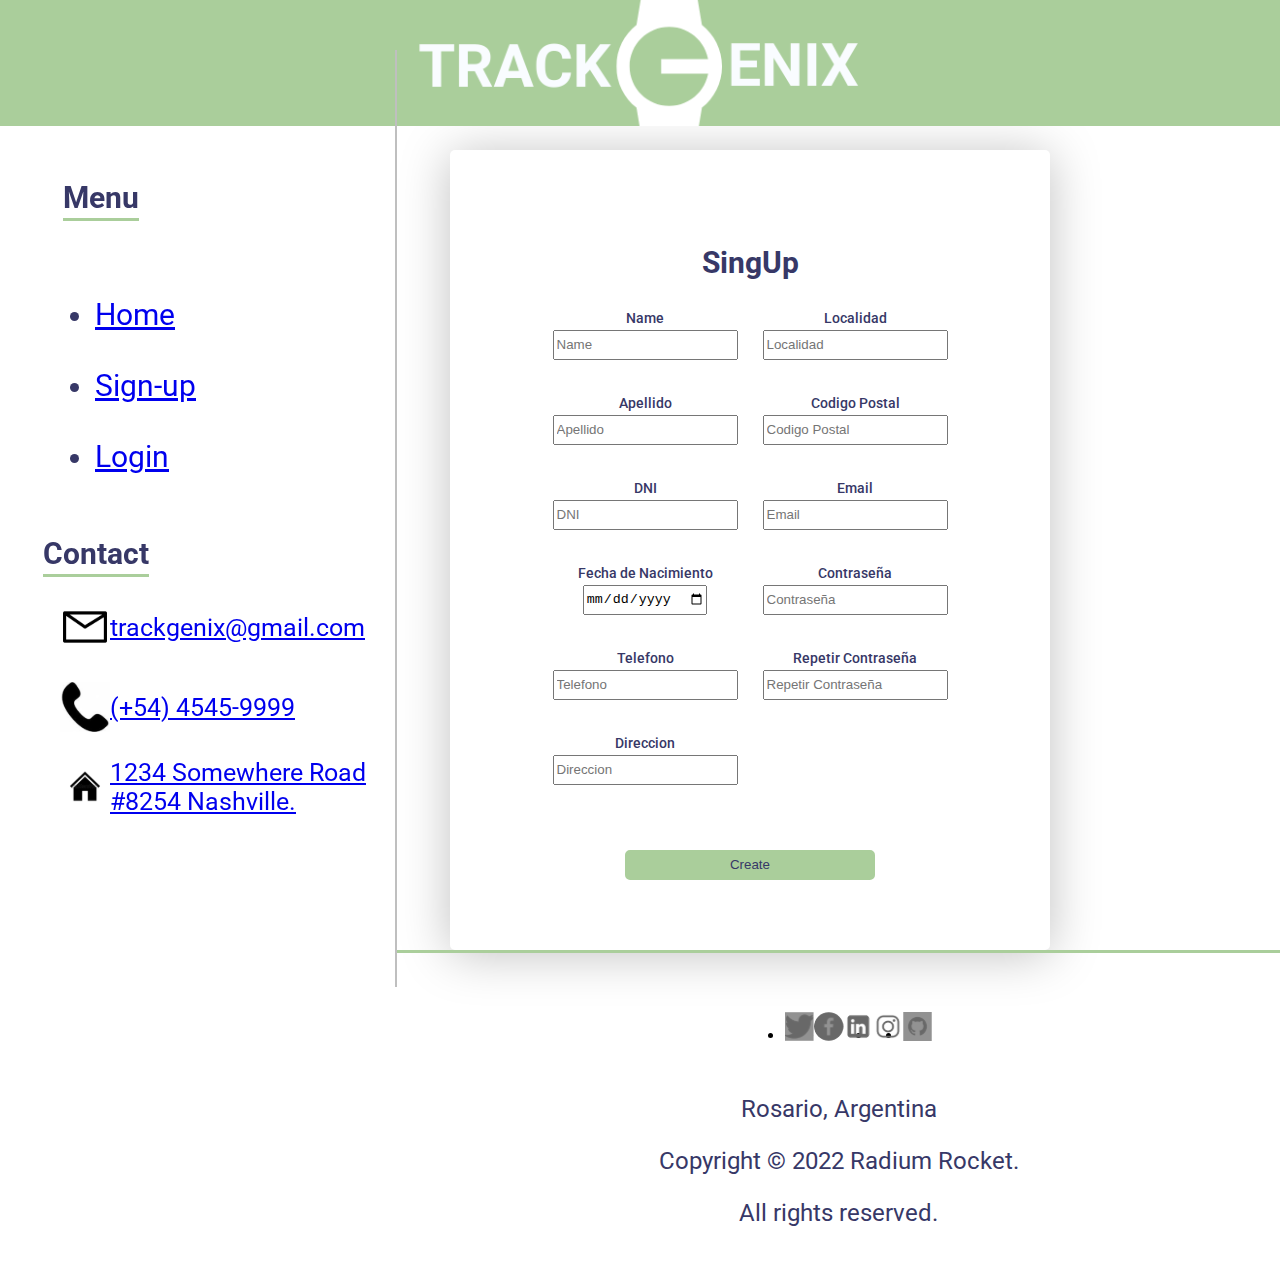
<file: Semana-07/views/employee-signup.html>
<!DOCTYPE html>
<html lang="en">
<head>
    <meta charset="UTF-8">
    <meta http-equiv="X-UA-Compatible" content="IE=edge">
    <meta name="viewport" content="width=device-width, initial-scale=1.0">
    <link rel="stylesheet" href="../css/header.css">
    <link rel="stylesheet" href="../css/footer.css">
    <link rel="stylesheet" href="../css/navbar.css">
    <link rel="stylesheet" href="../css/sign-up.css">
    <script src="../javascript/signup.js"></script>
    <title>Document</title>
</head>
<body>
    <header id="header">
        <img id="btn-burger" src="../assets/img/burgerbtn.svg" alt="menu">
        <img id="logo-header" src="../assets/img/logoReloj.svg" alt="logo">
        <div id="div-header"></div>
    </header>
    <main>
        <aside>
            <nav id="navbar">
                <header>
                    <h2> Menu </h2>
                </header>
                <ul>
                    <li><a href="index.html">Home</a></li>
                    <li><a href="employee-signup.html">Sign-up</a></li>
                    <li><a href="login.html">Login</a></li>
                </ul>
            </nav>
            <div>
                <section id="sec-contact">
                    <h3> Contact </h3>
                    <ul>
                        <li>
                            <img src="../assets/img/carta-mail.svg" alt="mail-icon">
                            <a href="trackgenix@gmail.com">trackgenix@gmail.com</a>
                        </li>
                        <li>
                            <img src="../assets/img/telefono.svg" alt="phone-icon">
                            <a href="(+54) 4545-9999">(+54) 4545-9999</a>
                        </li>
                        <li>
                            <img src="../assets/img/casa.svg" alt="home-icon">
                            <a href="1234 Somewhere Road #8254 Nashville">1234 Somewhere Road 
                            #8254 Nashville.</a>
                        </li>
                    </ul>
                </section>
            </div>
        </aside>
        <div class="container">
            <h2>
                SingUp
            </h2>
            <form id="form" action="">
                <div class="fila1">
                    <div class="data">
                        <label for="name">Name</label>
                        <input id="name" type="text" placeholder="Name">
                    </div>
                    <div class="data">
                        <label for="apellido">Apellido</label>
                        <input id="apellido" type="text" placeholder="Apellido">
                    </div>
                    <div class="data">
                        <label for="dni">DNI</label>
                        <input id="dni" type="text" placeholder="DNI">
                    </div>
                    <div class="data">
                        <label for="fecha-nacimiento">Fecha de Nacimiento</label>
                        <input id="fecha-nacimiento" type="date" placeholder="Fecha de Nacimiento">
                    </div>
                    <div class="data">
                        <label for="tel">Telefono</label>
                        <input id="tel" type="text" placeholder="Telefono">
                    </div>
                    <div class="data">
                        <label for="">Direccion</label>
                        <input id="direc" type="text" placeholder="Direccion">
                    </div>
                </div>
                <div class="fila2">
                    <div class="data">
                        <label for="">Localidad</label>
                        <input id="localidad" type="text" placeholder="Localidad">
                    </div>
                    <div class="data">
                        <label for="">Codigo Postal</label>
                        <input id="cp" type="text" placeholder="Codigo Postal">
                    </div>
                    <div class="data">
                        <label for="">Email</label>
                        <input id="mail" type="text" placeholder="Email">
                    </div>
                    <div class="data">
                        <label for="">Contraseña</label>
                        <input id="pass" type="password" placeholder="Contraseña">
                    </div>
                    <div class="data">
                        <label for="">Repetir Contraseña</label>
                        <input id="pass2" type="password" placeholder="Repetir Contraseña">
                    </div>
                    <div id="hidden" class="data">
                        <label for="L"></label>
                        <input id="" type="" placeholder="">
                    </div>
                </div>
            </form>
            <button id="submit-btn" type="submit">Create</button>
        </div>
        <footer id="footer">
            <div id="div-footer">
                <ul>
                    <li>
                        <a href=""><img src="../assets/img/twit.svg" alt="twitter-icon"></a>
                    </li>
                    <li>
                        <a href=""><img src="../assets/img/fb.svg" alt="facebook-icon"></a>
                    </li>
                    <li>
                        <a href=""><img src="../assets/img/linke.svg" alt="linkedin-icon"></a>
                    </li>
                    <li>
                        <a href=""><img src="../assets/img/insta.svg" alt="instagram-icon"></a>
                    </li>
                    <li>
                        <a href=""><img src="../assets/img/github.svg" alt="github-icon"></a>
                    </li>
                </ul>
            </div>
            <div id="footer-p">
                <p>Rosario, Argentina</p>
                <p>Copyright © 2022 Radium Rocket.</p> 
                <p>All rights reserved.</p>
            </div>
        </footer>  
    </main>
    
</body>
</html>
</file>
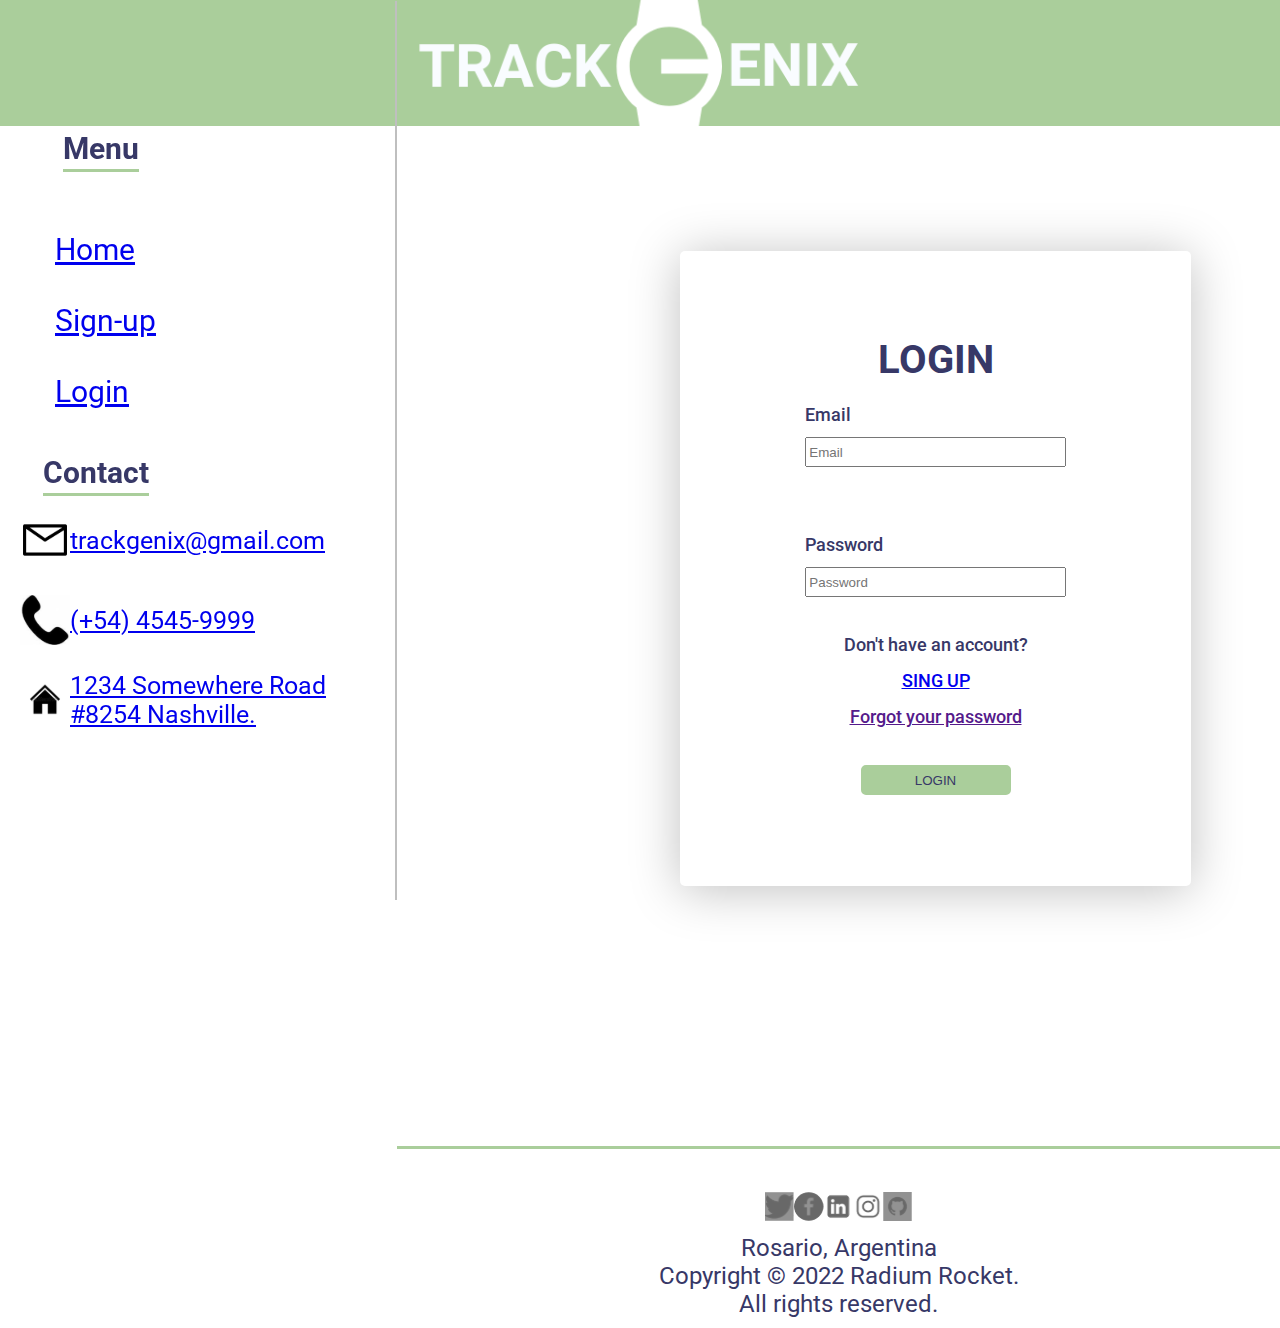
<file: Semana-07/views/login.html>
<!DOCTYPE html>
<html lang="en">
<head>
    <meta charset="UTF-8">
    <meta http-equiv="X-UA-Compatible" content="IE=edge">
    <meta name="viewport" content="width=device-width, initial-scale=1.0">
    <link rel="stylesheet" href="../css/reset.css">
    <link rel="stylesheet" href="../css/header.css">
    <link rel="stylesheet" href="../css/navbar.css">
    <link rel="stylesheet" href="../css/login.css">
    <link rel="stylesheet" href="../css/footer.css">
    <script src="../javascript/login.js"></script>
    <title>Login</title>
</head>
<body>
    <header id="header">
        <img id="btn-burger" src="../assets/img/burgerbtn.svg" alt="menu">
        <img id="logo-header" src="../assets/img/logoReloj.svg" alt="logo">
        <div id="div-header"></div>
    </header>
    <main>
        <aside>
            <nav id="navbar">
                <header>
                    <h2> Menu </h2>
                </header>
                <ul>
                    <li><a href="index.html">Home</a></li>
                    <li><a href="employee-signup.html">Sign-up</a></li>
                    <li><a href="login.html">Login</a></li>
                </ul>
            </nav>
            <div>
                <section id="sec-contact">
                    <h3> Contact </h3>
                    <ul>
                        <li>
                            <img src="../assets/img/carta-mail.svg" alt="mail-icon">
                            <a href="trackgenix@gmail.com">trackgenix@gmail.com</a>
                        </li>
                        <li>
                            <img src="../assets/img/telefono.svg" alt="phone-icon">
                            <a href="(+54) 4545-9999">(+54) 4545-9999</a>
                        </li>
                        <li>
                            <img src="../assets/img/casa.svg" alt="home-icon">
                            <a href="1234 Somewhere Road #8254 Nashville">1234 Somewhere Road 
                            #8254 Nashville.</a>
                        </li>
                    </ul>
                </section>
            </div>
        </aside>
        <div class="container">
            <h2>
                LOGIN
            </h2>
            <form id="form" action="">
                <div class="data">
                    <label for="email">Email</label>
                    <input id="email" type="text" placeholder="Email">
                </div>
                <div class="data">
                    <label for="password">Password</label>
                    <input id="password" type="password" placeholder="Password">
                </div>
                <p>Don't have an account?</p>
                <a href="employee-signup.html">SING UP</a>
                <a href="">Forgot your password</a>
                <button id="submit-btn" type="submit">LOGIN</button>
            </form>
        </div>
        <footer id="footer">
            <div id="div-footer">
                <ul>
                    <li>
                        <a href=""><img src="../assets/img/twit.svg" alt="twitter-icon"></a>
                    </li>
                    <li>
                        <a href=""><img src="../assets/img/fb.svg" alt="facebook-icon"></a>
                    </li>
                    <li>
                        <a href=""><img src="../assets/img/linke.svg" alt="linkedin-icon"></a>
                    </li>
                    <li>
                        <a href=""><img src="../assets/img/insta.svg" alt="instagram-icon"></a>
                    </li>
                    <li>
                        <a href=""><img src="../assets/img/github.svg" alt="github-icon"></a>
                    </li>
                </ul>
            </div>
            <div id="footer-p">
                <p>Rosario, Argentina</p>
                <p>Copyright © 2022 Radium Rocket.</p> 
                <p>All rights reserved.</p>
            </div>
        </footer>   
    </main>
</body>
</html>
</file>
<file: Semana-03/styles.css>
@import url('https://fonts.googleapis.com/css2?family=Roboto:wght@400;500;700&display=swap');
body {
    margin: 0;
    padding: 0;
    font-family: 'Roboto', sans-serif;
}

#main-header {
    position: relative;
    width: 100%;
    background-color: #AACE9B;
    
}

#btn-burg {
    font-size: 60px;
}

#main-header input {
    position: absolute;
    left: 40%;
    border-radius: 10px;
    top: 30%;
    height: 20px;
}

#src-img {
    position: absolute;
    left: 41%;
    top: 37%;
}


#sidebar {
    position: relative;
}

#navbar {
    list-style-type: none;
    position: fixed;
    width: 26,25%;
    height: 100%;
}

#nav-title {
    position: absolute;
    width: 120px;
    height: 33px;
    left: 55px;
    top: 80px;
    padding-bottom: 13px;
    border-bottom: solid #AACE9B 3px;
    
    font-size: 30px;
    font-family: 'Roboto';
    font-weight: 700;
    line-height: 35px;
    color: #373867;
}

#nav-ul {
    position: absolute;
    left: 55px;
    top: 212px;

}

#nav-ul li {
    width: 172px;
    height: 70px;
    padding-bottom: 3px;
    border-bottom:solid #CDCCCC 2px;
    
    font-family: 'Roboto';
    font-weight: 400;
    font-size: 30px;
    line-height: 35px;
    color: #373867;
}

#navbar h3 {
    position: absolute;
    width: 120px;
    height: 33px;
    left: 55px;
    top: 480px;
    padding-bottom: 13px;
    border-bottom: solid #AACE9B 3px;

    font-family: 'Roboto';
    font-weight: 700;
    font-size: 30px;
    line-height: 35px;
    color: #373867;
}

#nav-contacto {
    position: absolute;
    width: 200px;
    height: 100px;
    left: 55px;
    top: 600px;
}

.contacto-mail {
    height: 65px;
}

.contacto-phone {
    height: 65px;
}

.main {
    position: relative;
    height:1000px;
    margin-left:24%;
    padding:15px 16px;
    
}

#sec-principal {
    background-color: #373867;
    position: relative;
}

.title {
    position: absolute;
    left: 100px;
    top: 50px;
      
    font-size: 48px;
    color: #373867;
}

#lema {
    position: absolute;
    width: 565px;
    height: 26px;
    left: 100px;
    top: 115px;
    
    font-style: normal;
    font-weight: 700;
    font-size: 24px;
    text-transform: uppercase;
    color: #AACE9B;
}

#description {
    position: absolute;
    width: 617px;
    height: 62px;
    left: 100px;
    top: 180px;

    font-style: normal;
    font-weight: 400;
    font-size: 24px;
    color: #373867;
}

#img-prin {
    position: absolute;
    width: 380px;
    height: 400px;
    top: 30px;
    left: 750px;
}

#sec-principal button {
    box-sizing: border-box;
    
    position: absolute;
    display: flex;
    align-items: center;
    padding: 27px 38px;
    gap: 10px;
    Width: 166px;
    Height: 72px;
    
    left: 100px;
    top: 300px;
    
    font-family: 'Roboto';
    font-style: normal;
    font-weight: 500;
    font-size: 15px;
    line-height: 18px;
    background-color: #FFFFFF;
    color: #AACE9B;
    border: 3px solid #AACE9B;
    border-radius: 5px; 
}

#sec-features {
    position: relative;
}

#sec-features h3 {
    position: absolute;
    width: 127px;
    height: 36px;
    left: 100px;
    top: 400px;
    padding-bottom: 13px;
    border-bottom: solid #AACE9B 3px;
    
    font-style: normal;
    font-weight: 700;
    font-size: 32px;
    line-height: 38px;
    color: #373867;
}

#sec-features  img  {
    position: absolute;
    width: 90px;
    height: 80px;
}

#img-hours {
    left: 100px;
    top: 500px;
}

#hours-p {
    position: absolute;
    left: 200px;
    top: 530px;

    font-family: 'Roboto';
    font-style: normal;
    font-weight: 700;
    font-size: 24px;
    line-height: 28px;

    color: #373867;
}

#img-reports {
    left: 500px;
    top: 500px;
}

#reports-p {
    position: absolute;
    left: 600px;
    top: 530px;
    
    font-family: 'Roboto';
    font-style: normal;
    font-weight: 700;
    font-size: 24px;
    line-height: 28px;

    color: #373867;
}

#img-search {
    left: 100px;
    top: 700px;
}

#resource-p {
    position: absolute;
    left: 200px;
    top: 730px;

    font-family: 'Roboto';
    font-style: normal;
    font-weight: 700;
    font-size: 24px;
    line-height: 28px;

    color: #373867;

}

#img-group {
    left: 500px;
    top: 700px;
}

#group-p {
    position: absolute;
    left: 600px;
    top: 730px;

    font-family: 'Roboto';
    font-style: normal;
    font-weight: 700;
    font-size: 24px;
    line-height: 28px;

    color: #373867;
}

#sec-why {
    position: relative;
}

#subt {
    position: absolute;
    width: 304px;
    height: 38px;
    left: 100px;
    top: 800px;
    padding-bottom: 13px;
    border-bottom: solid #AACE9B 3px;

    font-style: normal;
    font-weight: 700;
    font-size: 32px;
    color: #373867;
    line-height: 38px;
}

#sec-why img {
    position: absolute;
    width: 331px;
    height: 241px;
    left: 100px;
    top: 860px;
}

#sec-why ul {
    position: absolute;
    width: 219px;
    height: 28px;
    left: 500px;
    top: 870px;

    font-style: normal;
    font-weight: 700;
    font-size: 24px;
    line-height: 45px;

    list-style-image: url(./assets/img/Vector.svg);
}

#sec-info {
    position: relative;
}

#more-info {
    position: absolute;
    width: 372px;
    height: 38px;
    left: 100px;
    top: 1150px;
    padding-bottom: 13px;
    border-bottom: solid #AACE9B 3px;

    font-style: normal;
    font-weight: 700;
    font-size: 32px;
    line-height: 38px;
    color: #373867;
}

#form {
    position: absolute;
    left: 100px;
    top: 1250px;
}

#name {
    display: flex;
    flex-direction: column;
    align-items: flex-start;
    padding: 10px 12px;
    
    background: #FFFFFF;
    
    border: 2px solid #AACE9B;
    border-radius: 4px;
}

#name-i{
    border: 0;
}

#email {
    display: flex;
    flex-direction: column;
    align-items: flex-start;
    padding: 10px 10px;

    background: #FFFFFF;
    
    border: 2px solid #AACE9B;
    border-radius: 4px;
}

#email-i {
    border: 0;
}

#category {
    display: flex;
    flex-direction: column;
    align-items: flex-start;
    padding: 10px 12px;
    width: 273px;

    background: #FFFFFF;
    
    border: 2px solid #AACE9B;
    border-radius: 4px;
}

#textarea {
    box-sizing: border-box;

    display: flex;
    flex-direction: column;
    align-items: flex-start;
    padding: 10px 30px;

    background: #FFFFFF;

    border: 2px solid #AACE9B;
    border-radius: 4px;
}

#btn-cancel {
    box-sizing: border-box;

    position: absolute;
    display: flex;
    flex-direction: row;
    align-items: center;
    padding: 14px 36px;
    gap: 10px;

    left: 130px;
    top: 1490px;

    background: #FFFFFF;

    border: 3px solid #AACE9B;
    border-radius: 5px;
}

#btn-send {
    box-sizing: border-box;
    
    position: absolute;
    display: flex;
    flex-direction: row;
    align-items: center;
    padding: 14px 36px;
    gap: 10px;
    left: 260px;
    top: 1490px;
    
    background: #AACE9B;
    
    border: 3px solid #AACE9B;
    border-radius: 5px;   
}

#sec-history {
    position: relative;
}

#history-t {
    position: absolute;
    width: 180px;
    height: 38px;
    left: 100px;
    top: 1550px;
    padding-bottom: 13px;
    border-bottom: solid #AACE9B 3px;

    font-style: normal;
    font-weight: 700;
    font-size: 32px;
    line-height: 38px;

    color: #373867;
}

#history1 {
    position: absolute;
    width: 560px;
    height: 292px;
    left: 100px;
    top: 1600px;

    font-style: normal;
    font-weight: 400;
    font-size: 24px;
    line-height: 28px;
    display: flex;
    align-items: center;

    color: #373867;
}

#history-img1 {
    position: absolute;
    width: 420px;
    height: 200px;
    left: 600px;
}

#history-img2{
    display: none;
    position: absolute;
    width: 460px;
    height: 300px;
    left: 100px;
    top: 1900px;
    
    font-style: normal;
    font-weight: 400;
    font-size: 24px;
    line-height: 28px;
    display: flex;
    align-items: center;
    
    color: #373867;
}

/* #history2 {
    display: none;
} */



#history2 p{
    position: absolute;
    width: 400px;
    height: 200px;
    left: 700px;
    top: 1900px;
    
    font-style: normal;
    font-weight: 400;
    font-size: 24px;
    line-height: 28px;
    display: flex;
    align-items: center;

    color: #373867;
}

#table {
    
    /* position: absolute; */
    width: 300px;
    height: 267px;
    left: 10%;
}

#table p {
    width: 116px;
    height: 50px;

    font-style: normal;
    font-weight: 700;
    font-size: 24px;
    line-height: 28px;

    color: #373867;
}

#table ul {
    font-size: 20px;
}

#div-prod {
    position: absolute;
    width: 100%;
    height: 267px;
    left: 200px;
    top: 2300px;

    background: #FFFFFF;
}

#div-comp {
    position: absolute;
    width: 300px;
    height: 130px;
    left: 400px;
    top: 2300px;
    padding-left: 13px;
    border-left: solid #919191 2px;

    background: #FFFFFF;
}

#div-sup {
    position: absolute;
    width: 300px;
    height: 130px;
    left: 650px;
    top: 2300px;
    padding-left: 13px;
    border-left: solid #919191 2px;

    background: #FFFFFF;
}


#footer {
    position:absolute;
    margin-left: 24%;
    padding:15px 16px;
    width: 100%;
    height: 100px;
    top: 2600px;
    padding-top: 13px;
    border-top: solid #AACE9B 3px;
}

#footer ul {
    display: flex;
    margin-left: 28%;
}

#footer p {
    width: 609px;
    height: 85px;
    margin-left: 15%;

    font-family: 'Roboto';
    font-style: normal;
    font-weight: 400;
    font-size: 24px;
    line-height: 28px;
    text-align: center;

    color: #373867;

}
/* .Fix {
    display: none;
} */
</file>
<file: Semana-04/css/style.css>
@media (min-width: 1512px) {
    main {
        margin-left: 400px;
    }
}
</file>
<file: Semana-04/css/header.css>
@import url('https://fonts.googleapis.com/css2?family=Roboto:wght@400;500;700&display=swap');

body {
    margin: 0;
    padding: 0;
    font-family: 'Roboto', sans-serif;
}

#header {
    display: flex;
    background-color: #AACE9B;
    width: 100%;
    height: 30px;
    justify-content: space-between;
    position: fixed;
    align-items: center;
}

#logo-header {
    width: 117px;
    height: 30px;
}

@media (min-width: 834px)  {
    #header {
        height: 92px;
    }

    #btn-burger {
        margin-left: 20px;
        width: 30px;
        height: 30px;
    }
    
    #logo-header{
        width: 300px;
        height: 92px;
    }
}

@media (min-width: 1512px) {
    #header {
        justify-content: center;
        height: 126px;
    }

    #btn-burger{
        display: none;
    }

    #logo-header{
        width: 485px;
        height: 126px;
    }

    #div-header {
        display: none;
    }
}
</file>
<file: Semana-04/css/navbar.css>
@media (min-width: 834px) {
    aside {
        display: none;
    }
}

@media (min-width: 1512px) {
    
    aside {
        display: flex;
        flex-direction: column;
        box-sizing: border-box;
        padding-top: 10%;
        position: fixed;
        width: 397px;
        border-right: 2px solid #BFBFBF;
    }
    
    #navbar {
        display: flex;
        flex-direction: column;
    }
    
    #navbar header h2 {
        margin: 55px 63px;
        text-decoration: underline #AACE9B;
        text-underline-offset: 10px;
        
        font-size: 30px;
        font-family: 'Roboto';
        font-weight: 700;
        line-height: 35px;
        color: #373867;
    }
    
    #navbar ul li {
        margin: 36px 55px;
        
        font-weight: 400;
        font-size: 30px;
        line-height: 35px;
        color: #373867;
    }
    
    #sec-contact h3 {
        margin: 55px 43px;
        text-decoration: underline #AACE9B;
        text-underline-offset: 10px;
        
        font-size: 30px;
        font-family: 'Roboto';
        font-weight: 700;
        line-height: 35px;
        color: #373867;
    }
    
    #sec-contact ul {
        display: flex;
        flex-direction: column;
        align-items: flex-start;
        margin-left: 55px ;
        margin-bottom: 160px;
    }
    
    #sec-contact ul li {
        display: flex;
        align-items: center;
        justify-content: space-between;
        font-size: 25px;
        line-height: 29px;
        height: 80px;
    
        color: #373867;
    }

    #sec-contact ul li img{
        width: 50px;
        height: 50px;
    }
}
</file>
<file: Semana-04/css/sec-principal.css>
#sec-principal {
    display: flex;
    flex-direction: column;
    align-items: center;
    padding-top: 10%;
}

#sec-principal header {
    
    font-weight: 700;
    font-size: 40px;
    line-height: 47px;

    color: #373867;
}


.art-principal {
    display: flex;
    flex-direction: column;
    align-items: center;
}

#subt {
    text-align: center;
    font-weight: 700;
    font-size: 14px;
    line-height: 16px;
    
    color: #AACE9B;
}

#parag {
    order: 1;
    width: 283px;
    font-weight: 400;
    font-size: 12px;
    line-height: 14px;
    text-align: center;
    
    color: #373867;
    
}

.art-principal img {
    width: 155px;
    height: 144px;
}

#sec-principal article button {
    display: none;
}  

@media (min-width: 834px) {
    #sec-principal {
        display: flex;
        flex-direction: column;
        align-items: flex-start;
        padding-top: 154px;
        width: 777px;
        height: 313px;
    }

    #sec-principal header {
        margin-left: 33px;
        width: 473px;
        height: 44px;
        font-size: 68px;
        line-height: 80px;

    }

    .art-principal {
        display: flex;
        flex-direction: column;  
        flex-wrap: wrap;
        align-items: flex-start;
        height: 450px;      
    }

    #subt {
        margin-left: 33px;
        width: 500px;
        margin-top: 37px;
        font-size: 20px;
        line-height: 23.44px;
        text-align: left;
    }
    
    #parag {
        justify-content: flex-start;
        margin-top: 24px;
        margin-left: 33px;
        width: 501px;
        height: 46px;
        font-size: 20px;
        line-height: 23px;

    }

    #sec-principal article button {
        display: flex;
        justify-content: center;
        align-items: center;
        width: 153px;
        height: 42px;
        margin-top: 24px;
        margin-left: 33px;
        order: 2;
        border: 3px solid #AACE9B;
        border-radius: 5px;
        font-weight: 500;
        font-size: 13px;
        line-height: 15px;
        text-align: center;

        color: #AACE9B;
    }



    .art-principal img {
        width: 265px;
        height: 312px;
        margin-top: 12px;
        order: 3;
    }
} 

@media (min-width: 1512px) {
    
    #sec-principal {
        display: flex;
        flex-direction: column;
        align-items: flex-start;
        /* margin-left: 20px; */
        height: 480px;
    }

    #sec-principal header {
        font-size: 48px;
        line-height: 56px;
        margin-left: 20px;
    }

    .art-principal {
        display: flex;
        flex-direction: column;  
        flex-wrap: wrap;
        align-items: flex-start;
        height: 450px;
        margin-left: 20px;      
    }

    #subt {
        text-align: left;
        margin-left: 0px;
        width: 565px;
        margin-top: 37px;
    }

    #sec-principal article button {
        display: flex;
        order: 2;
        padding: 26px 27px;
        width: 166px;
        height: 72px;
        margin-left: 0px;
        border-radius: 5px;
        border: 3px solid #AACE9B;
        font-weight: 500;
        font-size: 15px;
        line-height: 18px;
        text-align: center;

        color: #AACE9B;
    }

    #parag {
        width: 617px;
        margin: 20px 0px;
        font-size: 24px;
        line-height: 28px;
        font-style: normal;
        text-align: left;
    }


    .art-principal img {
        order: 3;
        width: 458px;
        height: 449px;
    }

}
</file>
<file: Semana-04/css/sec-features.css>
#sec-features header{
    margin-left: 18px;
    padding: 20px;
    
    font-weight: 700;
    font-size: 14px;
    line-height: 16px;
    text-decoration: underline #AACE9B !important;
    text-underline-offset: 10px;


    color: #373867;
}

.div-p {
    display: flex;
    flex-wrap: wrap;
    justify-content: space-between;
    margin-left: 20%;
    margin-right: 10%;

    font-weight: 700;
    font-size: 12px;
    line-height: 14px;
    
    color: #373867;
}

.div-features {
    display: flex;
    align-items: center;
    width: 45%;
}

.div-features img {
    width: 40px;
    height: 40px;
}

@media (min-width: 834px) {
    #sec-features header {
        font-size: 32px;
        line-height: 38px;
    }

    .div-p{
        font-size: 24px;
        line-height: 28px;
    }

    .div-features{
        padding: 15px 0px;
    }

    .div-features img {
        width: 91.68px;
        height: 88.91px;
    }

}
</file>
<file: Semana-04/css/sec-why.css>
#sec-why header {
    margin-left: 18px;
    padding: 20px;
    
    font-weight: 700;
    font-size: 14px;
    line-height: 16px;
    text-decoration: underline #AACE9B;
    text-underline-offset: 10px;

    color: #373867; 
}

#div-why {
    display: flex;
    justify-content: center;
}

.div-container {
    width: 45%;
}

#sec-why img {
    width: 130px;   
    height: 95px;
}

#div-why ul{
    margin-left:10% ;
    
    font-weight: 400;
    font-size: 12px;
    line-height: 14px;

    color: #373867;
    list-style-image: url(../assets/img/Vector.svg);
}

#div-why ul li {
    margin-left: 5%;
    padding: 2%;
}

@media (min-width: 834px) {
    #sec-why header {
        font-size: 32px;
        line-height: 38px;  
    }


    .div-container {
        display: flex;
        justify-content: center;
    }

    #sec-why img {
        width: 299.81px;
        height: 210.14px;
    }
    
    #div-why ul {
        font-size: 24px;
        line-height: 28px;
    }

}

@media (min-width: 1512px) {
    #sec-why header {
        margin-left: 28px;
        
    }
    .div-container {
        margin-left: 28px;
    }


}
</file>
<file: Semana-04/css/sec-info.css>
#sec-info header {
    margin-left: 18px;
    padding: 20px; 

    font-weight: 700;
    font-size: 14px;
    line-height: 16px;
    text-decoration: underline #AACE9B !important;
    text-underline-offset: 10px;

    color: #373867;
}

#art-form {
    display: flex;
    justify-content: flex-start;
    flex-wrap: wrap;
    margin-left: 5%;
    padding-left: 5%;
} 

.form {
    padding: 10px 12px;
    border: 1px solid #AACE9B;
    border-radius: 4px;
}

.form input ,select , textarea{
    border: 0;
}

#div-btn {
    display: flex;
    justify-content: center;
    justify-content: flex-end;
}

#btn-cancel {
    margin-top: 2%;
    border: 1px solid #AACE9B;
    border-radius: 5px;
    padding: 10px 24px;
    background: #FFFFFF;
    color: #AACE9B;  
}

#btn-send {
    margin-top: 2%;
    margin-left: 2%;
    border: 1px solid #AACE9B;
    border-radius: 5px;
    padding: 10px 24px;
    
    background-color: #AACE9B;
    color: #FFFFFF;
}

@media (min-width: 834px) {
    #sec-info header {
        font-size: 32px;
        line-height: 38px;
    }

    .form {
        width: 600px;
    }

    .form textarea {
        width: 595px;
    }
}

@media (min-width: 1512px) {
    #sec-info header {
        margin-left: 28px;
    }

    #art-form {
        margin-left: 28px;
    }


}
</file>
<file: Semana-04/css/sec-history.css>
#sec-history header {
    margin-left: 18px;
    padding: 20px;

    font-weight: 700;
    font-size: 14px;
    line-height: 16px;
    text-decoration: underline #AACE9B !important;
    text-underline-offset: 10px;

    color: #373867;
}

#sec-history article{
    display: flex;
    justify-content: center;
    flex-direction: column;
}

#sec-history article p {    
    margin: 0px 30px;
    width: 331px;
    height:169px;
    font-weight: 400;
    font-size: 12px;
    line-height: 14px;
    text-align: justify;

    color: #373867;
}

#sec-history article img {
    align-self: center;
    width: 285px;
    height: 155px;
}

#div-f {
    display: flex;
    margin: 33px 17px ;
    justify-content: space-between;
}

#div-f p {
    margin-bottom: 3px;
    height: 20px;
    font-size: 14px;
    line-height: 1px;
    
    color: #373867;
}

.div-tab ul {
    display: flex;
    flex-direction: column;
    margin-top : 2px;
    border-right: 1px solid #373867;
    padding-right: 20px;
}

@media (min-width: 834px) {
    #sec-history header {
        font-size: 32px;
        line-height: 38px
    }

    #sec-history article{
        display: flex;
        justify-content: space-around;
        flex-direction: column;
        height: 648px;
    }

    #sec-history article p {
        margin: 16px 40px;
        width: 742px;
        text-align: justify;
        font-size: 24px;
        line-height: 28px;
    }

    #sec-history article img {
        margin-top: 0px;
        width: 640px;
        height: 251px;
    }

    #div-f {
        display: flex;
        justify-content: space-between;
        margin:75px 100px; 
    }

    #div-f p {
        height: 20px;
        font-size: 24px;
        line-height: 28px;
    }

    .div-tab ul {
        display: flex;
        flex-direction: column;
        margin-top : 1px;
        border-right: 1px solid #373867;
        padding-right: 120px;
    }

    #div-f ul li {
        display: flex;
        justify-content: space-between;
        margin-top: 7px;
    }
}

@media (min-width: 1512px) {
    #sec-history header {
        margin-left: 28px;
    }

    #sec-history article {
        display: flex;
        flex-direction: column;  
        flex-wrap: wrap;
        align-items: center;
        height: 350px;
    }
    #sec-history article p {
        display: flex;
        flex-direction: row;
        width: 500px;
        align-items: center;
        font-size: 22px;
        line-height: 25.78px;
    }

    #sec-history article img {
        margin-right: 42px;
        margin-top: 0px;
        width: 456px;
        height: 256px;
    }

    #div-f{
        display: flex;
        justify-content: space-between;
        margin:100px 70px;
    }

    .div-tab {
        display: flex;
        flex-direction: column;
        height: 100px;
    }
    
    #div-f p {
        height: 20px;
        font-size: 24px;
        line-height: 28px;
    }

    .div-tab ul {
        display: flex;
        flex-direction: column;
        margin-top : 10px;
        border-right: 1px solid #373867;
        padding-right: 120px;
    }

    

    #div-f ul li {
        display: flex;
        justify-content: space-between;
        margin-top: 7px;
        font-size: 24px;
        line-height: 28px;
    }
    
}
</file>
<file: Semana-04/css/footer.css>
#footer {  
    display: flex;
    flex-direction: column;
    flex-wrap: wrap;
    padding-top: 13px;
    border-top: solid #AACE9B 3px;
}

#div-footer ul{
    display: flex;
    justify-content: center;   
}

#footer p {
    font-weight: 400;
    font-size: 12px;
    line-height: 14px;
    text-align: center;

    color: #373867;
}

@media (min-width: 834px) {
    #div-footer img {
        width: 29.55px;
        height: 29px;
        margin-top: 30px
    }

    #footer p {
        font-size: 24px;
        line-height: 28px;
    }

    #footer-p {
        margin: 10px;
    }
}

@media (min-width: 1512px) {
    #div-footer img {
        filter: invert(41%) sepia(0%) saturate(0%) hue-rotate(155deg) brightness(98%) contrast(92%);
    }

    #footer {
        margin-left: 397px
    }
}
</file>
<file: Semana-06/css/style.css>
@media (min-width: 1512px) {
    main {
        margin-left: 400px;
    }
}
</file>
<file: Semana-06/css/header.css>
@import url('https://fonts.googleapis.com/css2?family=Roboto:wght@400;500;700&display=swap');

body {
    margin: 0;
    padding: 0;
    font-family: 'Roboto', sans-serif;
}

#header {
    display: flex;
    background-color: #AACE9B;
    width: 100%;
    height: 30px;
    justify-content: space-between;
    position: fixed;
    align-items: center;
}

#logo-header {
    width: 117px;
    height: 30px;
}

@media (min-width: 834px)  {
    #header {
        height: 92px;
    }

    #btn-burger {
        margin-left: 20px;
        width: 30px;
        height: 30px;
    }
    
    #logo-header{
        width: 300px;
        height: 92px;
    }
}

@media (min-width: 1512px) {
    #header {
        justify-content: center;
        height: 126px;
    }

    #btn-burger{
        display: none;
    }

    #logo-header{
        width: 485px;
        height: 126px;
    }

    #div-header {
        display: none;
    }
}
</file>
<file: Semana-06/css/navbar.css>
@media (min-width: 390px) {
    aside {
        display: none;
    }
}

@media (min-width: 1512px) {
    
    aside {
        display: flex;
        flex-direction: column;
        box-sizing: border-box;
        padding-top: 100px;
        position: fixed;
        width: 397px;
        border-right: 2px solid #BFBFBF;
    }
    
    #navbar {
        display: flex;
        flex-direction: column;
    }
    
    #navbar header h2 {
        margin: 55px 63px;
        text-decoration: underline #AACE9B;
        text-underline-offset: 10px;
        
        font-size: 30px;
        font-family: 'Roboto';
        font-weight: 700;
        line-height: 35px;
        color: #373867;
    }
    
    #navbar ul li {
        margin: 36px 55px;
        
        font-weight: 400;
        font-size: 30px;
        line-height: 35px;
        color: #373867;
    }
    
    #sec-contact h3 {
        margin: 35px 43px;
        text-decoration: underline #AACE9B;
        text-underline-offset: 10px;
        
        font-size: 30px;
        font-family: 'Roboto';
        font-weight: 700;
        line-height: 35px;
        color: #373867;
    }
    
    #sec-contact ul {
        display: flex;
        flex-direction: column;
        align-items: flex-start;
        margin-left: 55px ;
        margin-bottom: 160px;
    }
    
    #sec-contact ul li {
        display: flex;
        align-items: center;
        justify-content: space-between;
        font-size: 25px;
        line-height: 29px;
        height: 80px;
    
        color: #373867;
    }

    #sec-contact ul li img{
        width: 50px;
        height: 50px;
    }
}
</file>
<file: Semana-06/css/sec-principal.css>
#sec-principal {
    display: flex;
    flex-direction: column;
    align-items: center;
    padding-top: 10%;
}

#sec-principal header {
    
    font-weight: 700;
    font-size: 40px;
    line-height: 47px;

    color: #373867;
}


.art-principal {
    display: flex;
    flex-direction: column;
    align-items: center;
}

#subt {
    text-align: center;
    font-weight: 700;
    font-size: 14px;
    line-height: 16px;
    
    color: #AACE9B;
}

#parag {
    order: 1;
    width: 283px;
    font-weight: 400;
    font-size: 12px;
    line-height: 14px;
    text-align: center;
    
    color: #373867;
    
}

.art-principal img {
    width: 155px;
    height: 144px;
}

#sec-principal article button {
    display: none;
}  

@media (min-width: 834px) {
    #sec-principal {
        display: flex;
        flex-direction: column;
        align-items: flex-start;
        padding-top: 154px;
        width: 777px;
        height: 313px;
    }

    #sec-principal header {
        margin-left: 33px;
        width: 473px;
        height: 44px;
        font-size: 68px;
        line-height: 80px;

    }

    .art-principal {
        display: flex;
        flex-direction: column;  
        flex-wrap: wrap;
        align-items: flex-start;
        height: 450px;      
    }

    #subt {
        margin-left: 33px;
        width: 500px;
        margin-top: 37px;
        font-size: 20px;
        line-height: 23.44px;
        text-align: left;
    }
    
    #parag {
        justify-content: flex-start;
        margin-top: 24px;
        margin-left: 33px;
        width: 501px;
        height: 46px;
        font-size: 20px;
        line-height: 23px;

    }

    #sec-principal article button {
        display: flex;
        justify-content: center;
        align-items: center;
        width: 153px;
        height: 42px;
        margin-top: 24px;
        margin-left: 33px;
        order: 2;
        border: 3px solid #AACE9B;
        border-radius: 5px;
        font-weight: 500;
        font-size: 13px;
        line-height: 15px;
        text-align: center;

        color: #AACE9B;
    }



    .art-principal img {
        width: 265px;
        height: 312px;
        margin-top: 12px;
        order: 3;
    }
} 

@media (min-width: 1512px) {
    
    #sec-principal {
        display: flex;
        flex-direction: column;
        align-items: flex-start;
        height: 480px;
    }

    #sec-principal header {
        font-size: 48px;
        line-height: 56px;
        margin-left: 20px;
    }

    .art-principal {
        display: flex;
        flex-direction: column;  
        flex-wrap: wrap;
        align-items: flex-start;
        height: 450px;
        margin-left: 20px;      
    }

    #subt {
        text-align: left;
        margin-left: 0px;
        width: 565px;
        margin-top: 37px;
    }

    #sec-principal article button {
        display: flex;
        order: 2;
        padding: 26px 27px;
        width: 166px;
        height: 72px;
        margin-left: 0px;
        border-radius: 5px;
        border: 3px solid #AACE9B;
        font-weight: 500;
        font-size: 15px;
        line-height: 18px;
        text-align: center;

        color: #AACE9B;
    }

    #parag {
        width: 617px;
        margin: 20px 0px;
        font-size: 24px;
        line-height: 28px;
        font-style: normal;
        text-align: left;
    }


    .art-principal img {
        order: 3;
        width: 458px;
        height: 449px;
    }

}
</file>
<file: Semana-06/css/sec-features.css>
#sec-features header{
    margin-left: 18px;
    padding: 20px;
    
    font-weight: 700;
    font-size: 14px;
    line-height: 16px;
    text-decoration: underline #AACE9B !important;
    text-underline-offset: 10px;


    color: #373867;
}

.div-p {
    display: flex;
    flex-wrap: wrap;
    justify-content: space-between;
    margin-left: 20%;
    margin-right: 10%;

    font-weight: 700;
    font-size: 12px;
    line-height: 14px;
    
    color: #373867;
}

.div-features {
    display: flex;
    align-items: center;
    width: 45%;
}

.div-features img {
    width: 40px;
    height: 40px;
}

@media (min-width: 834px) {
    #sec-features header {
        font-size: 32px;
        line-height: 38px;
    }

    .div-p{
        font-size: 24px;
        line-height: 28px;
    }

    .div-features{
        padding: 15px 0px;
    }

    .div-features img {
        width: 91.68px;
        height: 88.91px;
    }

}
</file>
<file: Semana-06/css/sec-why.css>
#sec-why header {
    margin-left: 18px;
    padding: 20px;
    
    font-weight: 700;
    font-size: 14px;
    line-height: 16px;
    text-decoration: underline #AACE9B;
    text-underline-offset: 10px;

    color: #373867; 
}

#div-why {
    display: flex;
    justify-content: center;
}

.div-container {
    width: 45%;
}

#sec-why img {
    width: 130px;   
    height: 95px;
}

#div-why ul{
    margin-left:10% ;
    
    font-weight: 400;
    font-size: 12px;
    line-height: 14px;

    color: #373867;
    list-style-image: url(../assets/img/Vector.svg);
}

#div-why ul li {
    margin-left: 5%;
    padding: 2%;
}

@media (min-width: 834px) {
    #sec-why header {
        font-size: 32px;
        line-height: 38px;  
    }


    .div-container {
        display: flex;
        justify-content: center;
    }

    #sec-why img {
        width: 299.81px;
        height: 210.14px;
    }
    
    #div-why ul {
        font-size: 24px;
        line-height: 28px;
    }

}

@media (min-width: 1512px) {
    #sec-why header {
        margin-left: 28px;
        
    }
    .div-container {
        margin-left: 28px;
    }


}
</file>
<file: Semana-06/css/sec-info.css>
#sec-info header {
    margin-left: 18px;
    padding: 20px; 

    font-weight: 700;
    font-size: 14px;
    line-height: 16px;
    text-decoration: underline #AACE9B !important;
    text-underline-offset: 10px;

    color: #373867;
}

#art-form {
    display: flex;
    justify-content: flex-start;
    flex-wrap: wrap;
    margin-left: 5%;
    padding-left: 5%;
} 

.form {
    padding: 10px 12px;
    border: 1px solid #AACE9B;
    border-radius: 4px;
}

.form input ,select , textarea{
    border: 0;
}

#div-btn {
    display: flex;
    justify-content: center;
    justify-content: flex-end;
}

#btn-cancel {
    margin-top: 2%;
    border: 1px solid #AACE9B;
    border-radius: 5px;
    padding: 10px 24px;
    background: #FFFFFF;
    color: #AACE9B;  
}

#btn-send {
    margin-top: 2%;
    margin-left: 2%;
    border: 1px solid #AACE9B;
    border-radius: 5px;
    padding: 10px 24px;
    
    background-color: #AACE9B;
    color: #FFFFFF;
}

@media (min-width: 834px) {
    #sec-info header {
        font-size: 32px;
        line-height: 38px;
    }

    .form {
        width: 600px;
    }

    .form textarea {
        width: 595px;
    }
}

@media (min-width: 1512px) {
    #sec-info header {
        margin-left: 28px;
    }

    #art-form {
        margin-left: 28px;
    }


}
</file>
<file: Semana-06/css/sec-history.css>
#sec-history header {
    margin-left: 18px;
    padding: 20px;

    font-weight: 700;
    font-size: 14px;
    line-height: 16px;
    text-decoration: underline #AACE9B !important;
    text-underline-offset: 10px;

    color: #373867;
}

#sec-history article{
    display: flex;
    justify-content: center;
    flex-direction: column;
}

#sec-history article p {    
    margin: 0px 30px;
    width: 331px;
    height:169px;
    font-weight: 400;
    font-size: 12px;
    line-height: 14px;
    text-align: justify;

    color: #373867;
}

#sec-history article img {
    align-self: center;
    width: 285px;
    height: 155px;
}

#div-f {
    display: flex;
    margin: 33px 17px ;
    justify-content: space-between;
}

#div-f p {
    margin-bottom: 3px;
    height: 20px;
    font-size: 14px;
    line-height: 1px;
    
    color: #373867;
}

.div-tab ul {
    display: flex;
    flex-direction: column;
    margin-top : 2px;
    border-right: 1px solid #373867;
    padding-right: 20px;
}

@media (min-width: 834px) {
    #sec-history header {
        font-size: 32px;
        line-height: 38px
    }

    #sec-history article{
        display: flex;
        justify-content: space-around;
        flex-direction: column;
        height: 648px;
    }

    #sec-history article p {
        margin: 16px 40px;
        width: 742px;
        text-align: justify;
        font-size: 24px;
        line-height: 28px;
    }

    #sec-history article img {
        margin-top: 0px;
        width: 640px;
        height: 251px;
    }

    #div-f {
        display: flex;
        justify-content: space-between;
        margin:75px 100px; 
    }

    #div-f p {
        height: 20px;
        font-size: 24px;
        line-height: 28px;
    }

    .div-tab ul {
        display: flex;
        flex-direction: column;
        margin-top : 1px;
        border-right: 1px solid #373867;
        padding-right: 120px;
    }

    #div-f ul li {
        display: flex;
        justify-content: space-between;
        margin-top: 7px;
    }
}

@media (min-width: 1512px) {
    #sec-history header {
        margin-left: 28px;
    }

    #sec-history article {
        display: flex;
        flex-direction: column;  
        flex-wrap: wrap;
        align-items: center;
        height: 350px;
    }
    #sec-history article p {
        display: flex;
        flex-direction: row;
        width: 500px;
        align-items: center;
        font-size: 22px;
        line-height: 25.78px;
    }

    #sec-history article img {
        margin-right: 42px;
        margin-top: 0px;
        width: 456px;
        height: 256px;
    }

    #div-f{
        display: flex;
        justify-content: space-between;
        margin:100px 70px;
    }

    .div-tab {
        display: flex;
        flex-direction: column;
        height: 100px;
    }
    
    #div-f p {
        height: 20px;
        font-size: 24px;
        line-height: 28px;
    }

    .div-tab ul {
        display: flex;
        flex-direction: column;
        margin-top : 10px;
        border-right: 1px solid #373867;
        padding-right: 120px;
    }

    

    #div-f ul li {
        display: flex;
        justify-content: space-between;
        margin-top: 7px;
        font-size: 24px;
        line-height: 28px;
    }
    
}
</file>
<file: Semana-06/css/footer.css>
#footer {  
    display: flex;
    flex-direction: column;
    flex-wrap: wrap;
    padding-top: 13px;
    border-top: solid #AACE9B 3px;
}

#div-footer ul{
    display: flex;
    justify-content: center;   
}

#footer p {
    font-weight: 400;
    font-size: 12px;
    line-height: 14px;
    text-align: center;

    color: #373867;
}

@media (min-width: 834px) {
    #div-footer img {
        width: 29.55px;
        height: 29px;
        margin-top: 30px
    }

    #footer p {
        font-size: 24px;
        line-height: 28px;
    }

    #footer-p {
        margin: 10px;
    }
}

@media (min-width: 1512px) {
    #div-footer img {
        filter: invert(41%) sepia(0%) saturate(0%) hue-rotate(155deg) brightness(98%) contrast(92%);
    }

    #footer {
        margin-left: 397px
    }
}
</file>
<file: Semana-06/css/sign-up.css>
* {
    box-sizing: border-box;
}

main {
    padding-top: 50px;
}

.container {
    margin: auto;
    width: 300px;
    height: 700px;
    padding: 10px;
    border-radius: 5px;
    text-align: center;
    box-shadow: 0px 4px 50px rgba(0, 0, 0, 0.25);
}

.container h2 {
    font-style: normal;
    font-weight: 700;
    font-size: 30px;
    line-height: 35px;
    text-align: center;
    color: #373867
}

#form {
    display: flex;
    flex-direction: column;
    align-items: center;
    font-family: 'Roboto';
    font-style: normal;
    font-weight: 500;
    font-size: 14px;
    line-height: 16px;
    color: #373867;
}

.data {
    display: flex;
    flex-direction: column;
    margin: 5px;
}

#submit-btn {
    margin-top: 30px;
    width: 100px;
    height: 30px;
    border-radius: 5px;
    border: 3px solid #AACE9B;
    background: #AACE9B;
    color: #373867;;
}

#hidden {

    visibility: hidden;
}

.error-red {
    border: 2px solid red;
}

.ok-green{
    border: 2px solid green;
}

@media (min-width: 1512px){
    .container {
        display: flex;
        flex-direction: column;
        align-items: center;
        justify-content: center;
        margin-top: 100px;
        margin-left: 490px;
        width: 600px;
        height: 800px;
    }
    .container h2 {
        text-align: center;
    }

    #form {
        display: flex;
        flex-direction: row;
        justify-content: center;
        align-items: center;
    }

    .data {
        display: flex;
        align-items: center;
        width: 200px;
        height: 80px;
    }

    .data p {
        font-size: 12px;
        color: red;
    }

    .data label {
        margin-bottom: 4px;
    }

    .data input{
        height: 30px;
    }

    #submit-btn {
        width: 250px;

    }

}
</file>
<file: Semana-06/css/login.css>
* {
    box-sizing: border-box;
}

main {
    padding-top: 180px;
}
.container {
    margin: auto;
    width: 190px;
    height: 300px;
    padding: 10px;
    border-radius: 5px;
    text-align: center;
    box-shadow: 0px 4px 50px rgba(0, 0, 0, 0.25);
}

.container h2 {
    font-style: normal;
    font-weight: 700;
    font-size: 30px;
    line-height: 35px;
    text-align: center;
    color: #373867
}

#form {
    display: flex;
    flex-direction: column;
    align-items: center;
    font-family: 'Roboto';
    font-style: normal;
    font-weight: 500;
    font-size: 14px;
    line-height: 16px;
    color: #373867;
}

#data {
    margin: 5px 0px;
}

#email {
    margin-bottom: 10px;
}

#form p {
    margin: 10px 0px;
}

#form a {
    margin: 5px 0px;
}

#form button {
    margin-top: 30px;
    width: 100px;
    height: 30px;
    border-radius: 5px;
    border: 3px solid #AACE9B;
    background: #AACE9B;
    color: #373867;;
}

.error-red {
    border: 2px solid red;
}

.ok-green{
    border: 2px solid green;
}

#footer {
    margin-top: 260px;
}

@media (min-width: 1512px) {
    main {
        padding-top: 1px;
    }

    .container {
        display: flex;
        flex-direction: column;
        align-items: center;
        justify-content: center;
        width: 511px;
        height: 635px;
        margin-top: 250px;
        margin-left: 680px;
    }

    .container h2 {
        font-size: 40px;
    }

    #form {
        display: flex;
        flex-direction: column;
        align-items: center;
        font-size: 18px;
    }
    
    .data {
        display: flex;
        flex-direction: column;
        margin: 30px;
    }

    #email {
        margin-top: 10px;
        width: 260.35px;
        height: 30px;
    }

    #password {
        margin-top: 10px;
        width: 260.35px;
        height: 30px;
    }

    .data label {
        align-self: flex-start;
        margin-bottom: 4px;
    }

    #form a {
        margin: 10px 0px;
    }

    #form button {
        width: 150px;
    }

    .error-red {
        border: 3px solid red;
    }
    
    .ok-green{
        border: 3px solid green;
    }
}
</file>
<file: Semana-07/css/header.css>
@import url('https://fonts.googleapis.com/css2?family=Roboto:wght@400;500;700&display=swap');

body {
    margin: 0;
    padding: 0;
    font-family: 'Roboto', sans-serif;
}

#header {
    display: flex;
    background-color: #AACE9B;
    width: 100%;
    height: 30px;
    justify-content: space-between;
    position: fixed;
    align-items: center;
}

#logo-header {
    width: 117px;
    height: 30px;
}

@media (min-width: 834px)  {
    #header {
        height: 92px;
    }

    #btn-burger {
        margin-left: 20px;
        width: 30px;
        height: 30px;
    }
    
    #logo-header{
        width: 300px;
        height: 92px;
    }
}

@media (min-width: 1024px) {
    #header {
        justify-content: center;
        height: 126px;
    }

    #btn-burger{
        display: none;
    }

    #logo-header{
        width: 485px;
        height: 126px;
    }

    #div-header {
        display: none;
    }
}
</file>
<file: Semana-07/css/footer.css>
#footer {  
    display: flex;
    flex-direction: column;
    flex-wrap: wrap;
    padding-top: 13px;
    border-top: solid #AACE9B 3px;
}

#div-footer ul{
    display: flex;
    justify-content: center;   
}

#footer p {
    font-weight: 400;
    font-size: 12px;
    line-height: 14px;
    text-align: center;

    color: #373867;
}

@media (min-width: 834px) {
    #div-footer img {
        width: 29.55px;
        height: 29px;
        margin-top: 30px
    }

    #footer p {
        font-size: 24px;
        line-height: 28px;
    }

    #footer-p {
        margin: 10px;
    }
}

@media (min-width: 1024px) {
    #div-footer img {
        filter: invert(41%) sepia(0%) saturate(0%) hue-rotate(155deg) brightness(98%) contrast(92%);
    }

    #footer {
        margin-left: 397px
    }
}
</file>
<file: Semana-07/css/navbar.css>
@media (min-width: 390px) {
    aside {
        display: none;
    }
}

@media (min-width: 1024px) {
    
    aside {
        display: flex;
        flex-direction: column;
        box-sizing: border-box;
        padding-top: 100px;
        position: fixed;
        width: 397px;
        border-right: 2px solid #BFBFBF;
    }
    
    #navbar {
        display: flex;
        flex-direction: column;
    }
    
    #navbar header h2 {
        margin: 30px 63px;
        text-decoration: underline #AACE9B;
        text-underline-offset: 10px;
        
        font-size: 30px;
        font-family: 'Roboto';
        font-weight: 700;
        line-height: 35px;
        color: #373867;
    }
    
    #navbar ul li {
        margin: 36px 55px;
        
        font-weight: 400;
        font-size: 30px;
        line-height: 35px;
        color: #373867;
    }
    
    #sec-contact h3 {
        margin: 10px 43px;
        text-decoration: underline #AACE9B;
        text-underline-offset: 10px;
        
        font-size: 30px;
        font-family: 'Roboto';
        font-weight: 700;
        line-height: 35px;
        color: #373867;
    }
    
    #sec-contact ul {
        display: flex;
        flex-direction: column;
        align-items: flex-start;
        margin-left: 20px ;
        margin-bottom: 160px;
    }
    
    #sec-contact ul li {
        display: flex;
        align-items: center;
        justify-content: space-between;
        font-size: 25px;
        line-height: 29px;
        height: 80px;
    
        color: #373867;
    }

    #sec-contact ul li img{
        width: 50px;
        height: 50px;
    }
}
</file>
<file: Semana-07/css/sign-up.css>
* {
    box-sizing: border-box;
}

main {
    padding-top: 50px;
}

.container {
    margin: auto;
    width: 300px;
    height: 700px;
    padding: 10px;
    border-radius: 5px;
    text-align: center;
    box-shadow: 0px 4px 50px rgba(0, 0, 0, 0.25);
}

.container h2 {
    font-style: normal;
    font-weight: 700;
    font-size: 30px;
    line-height: 35px;
    text-align: center;
    color: #373867
}

#form {
    display: flex;
    flex-direction: column;
    align-items: center;
    font-family: 'Roboto';
    font-style: normal;
    font-weight: 500;
    font-size: 14px;
    line-height: 16px;
    color: #373867;
}

.data {
    display: flex;
    flex-direction: column;
    margin: 5px;
}

#submit-btn {
    margin-top: 30px;
    width: 100px;
    height: 30px;
    border-radius: 5px;
    border: 3px solid #AACE9B;
    background: #AACE9B;
    color: #373867;;
}

#hidden {

    visibility: hidden;
}

.error-red {
    border: 2px solid red;
}

.ok-green{
    border: 2px solid green;
}

@media (min-width: 1024px){
    .container {
        display: flex;
        flex-direction: column;
        align-items: center;
        justify-content: center;
        margin-top: 100px;
        margin-left: 450px;
        width: 600px;
        height: 800px;
    }
    .container h2 {
        text-align: center;
    }

    #form {
        display: flex;
        flex-direction: row;
        justify-content: center;
        align-items: center;
    }

    .data {
        display: flex;
        align-items: center;
        width: 200px;
        height: 80px;
    }

    .data p {
        font-size: 12px;
        color: red;
    }

    .data label {
        margin-bottom: 4px;
    }

    .data input{
        height: 30px;
    }

    #submit-btn {
        width: 250px;

    }

}
</file>
<file: Semana-07/css/login.css>
* {
    box-sizing: border-box;
}

main {
    padding-top: 180px;
}
.container {
    margin: auto;
    width: 190px;
    height: 300px;
    padding: 10px;
    border-radius: 5px;
    text-align: center;
    box-shadow: 0px 4px 50px rgba(0, 0, 0, 0.25);
}

.container h2 {
    font-style: normal;
    font-weight: 700;
    font-size: 30px;
    line-height: 35px;
    text-align: center;
    color: #373867
}

#form {
    display: flex;
    flex-direction: column;
    align-items: center;
    font-family: 'Roboto';
    font-style: normal;
    font-weight: 500;
    font-size: 14px;
    line-height: 16px;
    color: #373867;
}

#data {
    margin: 5px 0px;
}

#email {
    margin-bottom: 10px;
}

#form p {
    margin: 10px 0px;
}

#form a {
    margin: 5px 0px;
}

#form button {
    margin-top: 30px;
    width: 100px;
    height: 30px;
    border-radius: 5px;
    border: 3px solid #AACE9B;
    background: #AACE9B;
    color: #373867;;
}

.error-red {
    border: 2px solid red;
}

.ok-green{
    border: 2px solid green;
}

#footer {
    margin-top: 260px;
}

@media (min-width: 1024px) {
    main {
        padding-top: 1px;
    }

    .container {
        display: flex;
        flex-direction: column;
        align-items: center;
        justify-content: center;
        width: 511px;
        height: 635px;
        margin-top: 250px;
        margin-left: 680px;
    }

    .container h2 {
        font-size: 40px;
    }

    #form {
        display: flex;
        flex-direction: column;
        align-items: center;
        font-size: 18px;
    }
    
    .data {
        display: flex;
        flex-direction: column;
        margin: 30px;
    }

    #email {
        margin-top: 10px;
        width: 260.35px;
        height: 30px;
    }

    #password {
        margin-top: 10px;
        width: 260.35px;
        height: 30px;
    }

    .data label {
        align-self: flex-start;
        margin-bottom: 4px;
    }

    #form a {
        margin: 10px 0px;
    }

    #form button {
        width: 150px;
    }

    .error-red {
        border: 3px solid red;
    }
    
    .ok-green{
        border: 3px solid green;
    }
}
</file>
